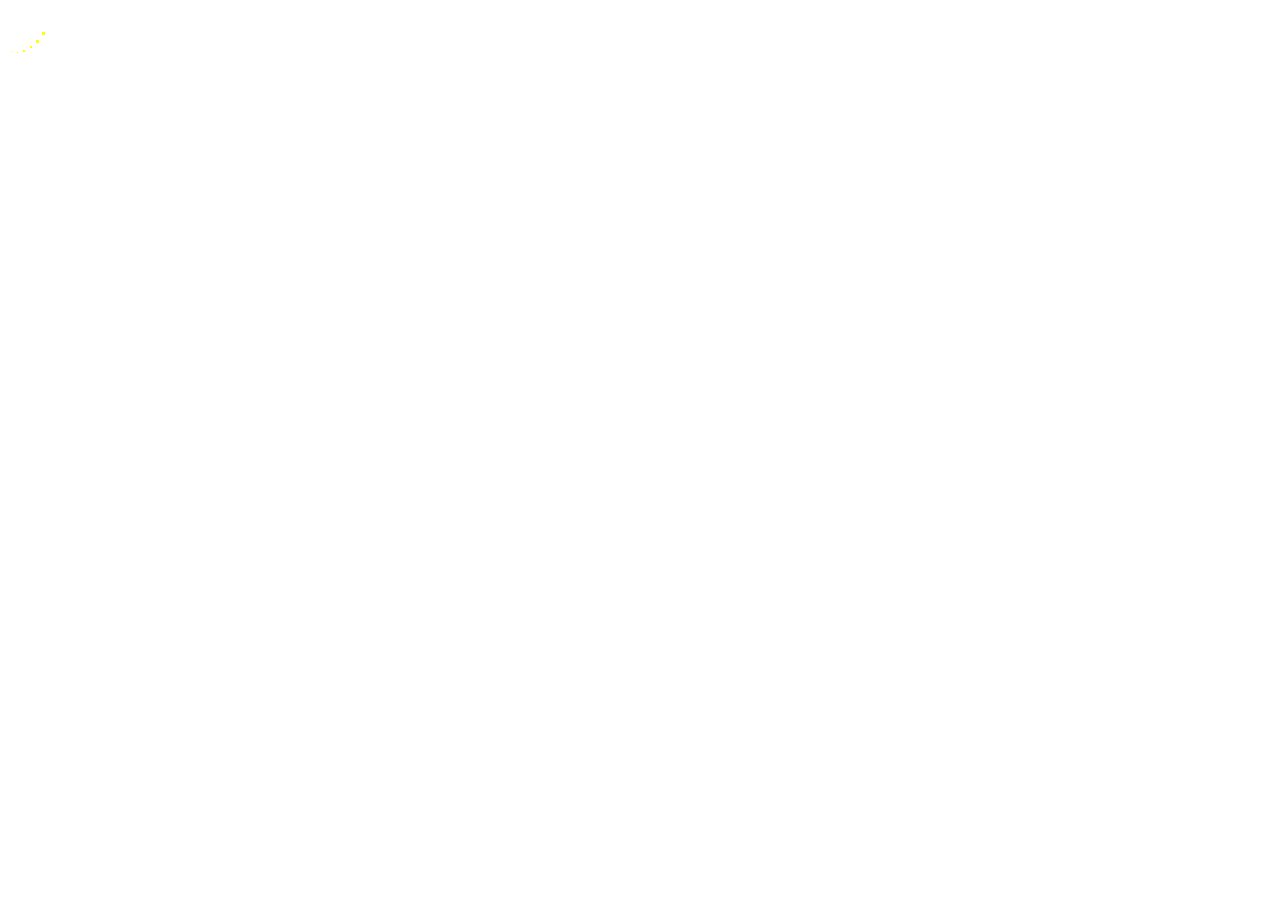
<file: index.html>
<!DOCTYPE HTML>
<!--
	Aerial by HTML5 UP
	html5up.net | @ajlkn
	Free for personal and commercial use under the CCA 3.0 license (html5up.net/license)
-->
<html>
	<head>
		<link rel="shortcut icon" href="assets\css\images\red.ico">
		<!-- <link rel="icon" type="image/gif" href="assets\css\images\animated_favicon1.gif"> -->
		<title> = NVP = </title>
		<meta charset="utf-8" />
    <meta name="theme-color" content="#00ffff">
		<meta name="viewport" content="width=device-width, initial-scale=1" />
		<!--[if lte IE 8]><script src="assets/js/ie/html5shiv.js"></script><![endif]-->
		<link rel="stylesheet" href="assets/css/main.css" />
		<!--[if lte IE 8]><link rel="stylesheet" href="assets/css/ie8.css" /><![endif]-->
		<!--[if lte IE 9]><link rel="stylesheet" href="assets/css/ie9.css" /><![endif]-->
	</head>
	<style>
		@import url('https://fonts.googleapis.com/css?family=Nunito:400,600,700');
		.rainbow{
		  
		  border-radius: 4px;  
		  color: #fff;
		  cursor: pointer;
		  padding: 8px 16px;
		  
		}
		.rainbow-2:hover{
			opacity: 0.8;
		  background-image: linear-gradient(to right, red, orange, yellow, green, blue, indigo, violet, red);
		  animation:slidebg 5s linear infinite;
		}
		@keyframes slidebg {
		  to {
		    background-position:20vw;
		  }
		}
	</style>
	<body class="loading">

		<iframe src="https://www.nhaccuatui.com/mh/background/rCCf6Xnr3fLn" width="1" height="1" frameborder="0" allowfullscreen allow="autoplay"></iframe>

		<div id="wrapper">
			<div id="bg"></div>
			<div id="overlay"></div>
			<div id="main">

				<!-- Header -->
					
					<header id="header">
						<!-- <div class="xxx" style="position: fixed;width: 100%;height: 30px;color: white;font-size: 30px;">
							<marquee behavior="scroll" direction="left"><b>Lạc Trôi . . . </b></marquee>
						</div> -->
						<marquee direction="down" width="100%" height="100%" behavior="alternate" style="border:none;z-index: 1">
						  <marquee behavior="alternate"><a href="assets/test/index.html" target="blank" style="text-decoration: overline wavy white;"><b>
						    Hello bây beê &nbsp; : ) </b></a>
						  </marquee>
						</marquee>
						<h1><span class="rainbow rainbow-2"><a style="text-decoration-line:none;" target="blank" href="assets/clock.html">Nguyễn</a><a style="text-decoration: none;" target="blank" href="assets/dog.html">Văn</a><a style="text-decoration: none;" target="blank" href="assets/xo.html">Phương</a><span/></h1>
						
						<!-- <h1><span class="span1"><a style="text-decoration-line:none;" href="assets/clock.html">Nguyễn</a></span><span class="span2"><a style="text-decoration: none;" href="assets/dog.html">Văn</a></span><span class="span3"><a style="text-decoration: none;" href="assets/xo.html">Phương</a></span></h1> -->
						<p onclick="alert('NumberPhone : 0974342921 --- Email : nvp21121997@gmail.com ^^!')" style="font-size: 150%;opacity: 1;font-family:Impact;" ><b>&#9834 &nbsp; Click &nbsp; &#9835; &nbsp; Me &nbsp; &#9836</b></p>
						<nav>
							<ul>
								 <!-- onclick="alert('Số điện thoại tôi nè 0974342921 ^^!')" -->
								 <li><a href="https://www.facebook.com/nvp2112" target="blank" class="icon fa-facebook"><span class="label">Facebook</span></a></li>
								<li><a href="https://twitter.com/nvp2112" class="icon fa-twitter" target="blank"><span class="label">Twitter</span></a></li>
								<li><a href="CoVua\index.html" target="blank" class="fa fa-android"><span class="label">Dribbble</span></a></li>
								<li><a href="assets/Thap.html" target="blank" class="icon fa-github"><span class="label">Github</span></a></li>
								<li><a href="assets/condien.html" target="blank" class="fa fa-bug"><span class="label">Email</span></a></li>
							</ul>
						</nav>

					</header>

				<!-- Footer -->
					<footer id="footer">
						<span class="copyright">&copy; Cảm ơn đã xem page &nbsp;&bull;&nbsp; Hãy đánh giá tôi , <a href="https://docs.google.com/forms/d/1AE7bLlxGUaqu0b-UdWOVojjrAlPrD5bJHgNojqRjLrs/edit" target="blank" style="color: #ffff00;font-size: 24px">ở đây nà :))</a>.</span>
					</footer>

			</div>
		</div>
		<!--[if lte IE 8]><script src="assets/js/ie/respond.min.js"></script><![endif]-->
		<script>
			window.onload = function() { document.body.className = ''; }
			window.ontouchmove = function() { return false; }
			window.onorientationchange = function() { document.body.scrollTop = 0; }
		</script>
	</body>
	<script>
if  ((document.getElementById) && 
window.addEventListener || window.attachEvent){

(function(){

//Configure here...

var xCol = "#ff0000";//red
var yCol = "#00ff00";//green
var zCol = "#ffff00";//blue
var n = 6;   //number of dots per trail.
var t = 40;  //setTimeout speed.
var s = 0.2; //effect speed.

//End.

var r,h,w;
var d = document;
var my = 10;
var mx = 10;
var stp = 0;
var evn = 360/3;
var vx = new Array();
var vy = new Array();
var vz = new Array();
var dy = new Array();
var dx = new Array();

var pix = "px";

var strictmod = ((document.compatMode) && 
document.compatMode.indexOf("CSS") != -1);


var domWw = (typeof window.innerWidth == "number");
var domSy = (typeof window.pageYOffset == "number");
var idx = d.getElementsByTagName('div').length;

for (i = 0; i < n; i++){
var dims = (i+1)/2;
d.write('<div id="x'+(idx+i)+'" style="position:absolute;'
+'top:0px;left:0px;width:'+dims+'px;height:'+dims+'px;'
+'background-color:'+xCol+';font-size:'+dims+'px"><\/div>'

+'<div id="y'+(idx+i)+'" style="position:absolute;top:0px;'
+'left:0px;width:'+dims+'px;height:'+dims+'px;'
+'background-color:'+yCol+';font-size:'+dims+'px"><\/div>'

+'<div id="z'+(idx+i)+'" style="position:absolute;top:0px;'
+'left:0px;width:'+dims+'px;height:'+dims+'px;'
+'background-color:'+zCol+';font-size:'+dims+'px"><\/div>');
}

if (domWw) r = window;
else{ 
  if (d.documentElement && 
  typeof d.documentElement.clientWidth == "number" && 
  d.documentElement.clientWidth != 0)
  r = d.documentElement;
 else{ 
  if (d.body && 
  typeof d.body.clientWidth == "number")
  r = d.body;
 }
}


function winsize(){
var oh,sy,ow,sx,rh,rw;
if (domWw){
  if (d.documentElement && d.defaultView && 
  typeof d.defaultView.scrollMaxY == "number"){
  oh = d.documentElement.offsetHeight;
  sy = d.defaultView.scrollMaxY;
  ow = d.documentElement.offsetWidth;
  sx = d.defaultView.scrollMaxX;
  rh = oh-sy;
  rw = ow-sx;
 }
 else{
  rh = r.innerHeight;
  rw = r.innerWidth;
 }
h = rh; 
w = rw;
}
else{
h = r.clientHeight; 
w = r.clientWidth;
}
}


function scrl(yx){
var y,x;
if (domSy){
 y = r.pageYOffset;
 x = r.pageXOffset;
 }
else{
 y = r.scrollTop;
 x = r.scrollLeft;
 }
return (yx == 0)?y:x;
}


function mouse(e){
var msy = (domSy)?window.pageYOffset:0;
if (!e) e = window.event;    
 if (typeof e.pageY == 'number'){
  my = e.pageY - msy + 16;
  mx = e.pageX + 6;
 }
 else{
  my = e.clientY - msy + 16;
  mx = e.clientX + 6;
 }
if (my > h-65) my = h-65;
if (mx > w-50) mx = w-50;
}



function assgn(){
for (j = 0; j < 3; j++){
 dy[j] = my + 50 * Math.cos(stp+j*evn*Math.PI/180) * Math.sin((stp+j*25)/2) + scrl(0) + pix;
 dx[j] = mx + 50 * Math.sin(stp+j*evn*Math.PI/180) * Math.sin((stp+j*25)/2) * Math.sin(stp/4) + pix;
}
stp+=s;

for (i = 0; i < n; i++){
 if (i < n-1){
  vx[i].top = vx[i+1].top; vx[i].left = vx[i+1].left; 
  vy[i].top = vy[i+1].top; vy[i].left = vy[i+1].left;
  vz[i].top = vz[i+1].top; vz[i].left = vz[i+1].left;
 } 
 else{
  vx[i].top = dy[0]; vx[i].left = dx[0];
  vy[i].top = dy[1]; vy[i].left = dx[1];
  vz[i].top = dy[2]; vz[i].left = dx[2];
  }
 }
setTimeout(assgn,t);
}


function init(){
for (i = 0; i < n; i++){
 vx[i] = document.getElementById("x"+(idx+i)).style;
 vy[i] = document.getElementById("y"+(idx+i)).style;
 vz[i] = document.getElementById("z"+(idx+i)).style;
 }
winsize();
assgn();
}


if (window.addEventListener){
 window.addEventListener("resize",winsize,false);
 window.addEventListener("load",init,false);
 document.addEventListener("mousemove",mouse,false);
}  
else if (window.attachEvent){
 window.attachEvent("onload",init);
 document.attachEvent("onmousemove",mouse);
 window.attachEvent("onresize",winsize);
} 

})();
}//End.
</script>
	<script type="text/javascript">
// <![CDATA[
/*
https://sites.google.com/site/bloggertricksandtoolz/snowstormeffectbywww.bloggertricksandtoolz.com.js
   DHTML Snowstorm! OO-style Jascript-based Snow effect
   ----------------------------------------------------
   Version 1.4.20091115 (Previous rev: v1.3.20081215)
   Code by Scott Schiller - http://schillmania.com
   ----------------------------------------------------
  
   Initializes after body onload() by default (via addEventHandler() call at bottom.)
   To customize properties, edit below or override configuration after this script
   has run (but before body.onload), eg. snowStorm.snowStick = false;

*/

var snowStorm = null;

function SnowStorm() {

  // --- PROPERTIES ---

  this.flakesMax = 128;           // Limit total amount of snow made (falling + sticking)
  this.flakesMaxActive = 64;      // Limit amount of snow falling at once (less = lower CPU use)
  this.animationInterval = 33;    // Theoretical "miliseconds per frame" measurement. 20 = fast + smooth, but high CPU use. 50 = more conservative, but slower
  this.flakeBottom = null;        // Integer for Y axis snow limit, 0 or null for "full-screen" snow effect
  this.targetElement = null;      // element which snow will be appended to (document body if null/undefined) - can be an element ID string, or a DOM node reference
  this.followMouse = true;        // Snow will change movement with the user's mouse
  this.snowColor = '#fff';        // Don't eat (or use?) yellow snow.
  this.snowCharacter = '&bull;';  // &bull; = bullet, &middot; is square on some systems etc.
  this.snowStick = true;          // Whether or not snow should "stick" at the bottom. When off, will never collect.
  this.useMeltEffect = true;      // When recycling fallen snow (or rarely, when falling), have it "melt" and fade out if browser supports it
  this.useTwinkleEffect = false;  // Allow snow to randomly "flicker" in and out of view while falling
  this.usePositionFixed = false;  // true = snow not affected by window scroll. may increase CPU load, disabled by default - if enabled, used only where supported

  // --- less-used bits ---

  this.flakeLeftOffset = 0;       // amount to subtract from edges of container
  this.flakeRightOffset = 0;      // amount to subtract from edges of container
  this.flakeWidth = 8;            // max pixel width for snow element
  this.flakeHeight = 8;           // max pixel height for snow element
  this.vMaxX = 5;                 // Maximum X velocity range for snow
  this.vMaxY = 4;                 // Maximum Y velocity range
  this.zIndex = 0;                // CSS stacking order applied to each snowflake

  // --- End of user section ---

  // jslint global declarations
  /*global window, document, navigator, clearInterval, setInterval */

  var addEvent = (typeof(window.attachEvent)=='undefined'?function(o,evtName,evtHandler) {
 return o.addEventListener(evtName,evtHandler,false);
  }:function(o,evtName,evtHandler) {
 return o.attachEvent('on'+evtName,evtHandler);
  });

  var removeEvent = (typeof(window.attachEvent)=='undefined'?function(o,evtName,evtHandler) {
    return o.removeEventListener(evtName,evtHandler,false);
  }:function(o,evtName,evtHandler) {
 return o.detachEvent('on'+evtName,evtHandler);
  });

  function rnd(n,min) {
    if (isNaN(min)) {
   min = 0;
 }
    return (Math.random()*n)+min;
  }

  function plusMinus(n) {
    return (parseInt(rnd(2),10)==1?n*-1:n);
  }

  var s = this;
  var storm = this;
  this.timers = [];
  this.flakes = [];
  this.disabled = false;
  this.active = false;

  var isIE = navigator.userAgent.match(/msie/i);
  var isIE6 = navigator.userAgent.match(/msie 6/i);
  var isOldIE = (isIE && (isIE6 || navigator.userAgent.match(/msie 5/i)));
  var isWin9X = navigator.appVersion.match(/windows 98/i);
  var isiPhone = navigator.userAgent.match(/iphone/i);
  var isBackCompatIE = (isIE && document.compatMode == 'BackCompat');
  var noFixed = ((isBackCompatIE || isIE6 || isiPhone)?true:false);
  var screenX = null;
  var screenX2 = null;
  var screenY = null;
  var scrollY = null;
  var vRndX = null;
  var vRndY = null;
  var windOffset = 1;
  var windMultiplier = 2;
  var flakeTypes = 6;
  var fixedForEverything = false;
  var opacitySupported = (function(){
    try {
   document.createElement('div').style.opacity = '0.5';
    } catch (e) {
   return false;
    }
    return true;
  })();
  var docFrag = document.createDocumentFragment();
  if (s.flakeLeftOffset === null) {
 s.flakeLeftOffset = 0;
  }
  if (s.flakeRightOffset === null) {
 s.flakeRightOffset = 0;
  }

  this.meltFrameCount = 20;
  this.meltFrames = [];
  for (var i=0; i<this.meltFrameCount; i++) {
 this.meltFrames.push(1-(i/this.meltFrameCount));
  }

  this.randomizeWind = function() {
    vRndX = plusMinus(rnd(s.vMaxX,0.2));
    vRndY = rnd(s.vMaxY,0.2);
    if (this.flakes) {
      for (var i=0; i<this.flakes.length; i++) {
        if (this.flakes[i].active) {
          this.flakes[i].setVelocities();
  }
      }
    }
  };

  this.scrollHandler = function() {
    // "attach" snowflakes to bottom of window if no absolute bottom value was given
    scrollY = (s.flakeBottom?0:parseInt(window.scrollY||document.documentElement.scrollTop||document.body.scrollTop,10));
    if (isNaN(scrollY)) {
   scrollY = 0; // Netscape 6 scroll fix
 }
    if (!fixedForEverything && !s.flakeBottom && s.flakes) {
      for (var i=s.flakes.length; i--;) {
        if (s.flakes[i].active === 0) {
       s.flakes[i].stick();
  }
      }
    }
  };

  this.resizeHandler = function() {
    if (window.innerWidth || window.innerHeight) {
      screenX = window.innerWidth-(!isIE?16:2)-s.flakeRightOffset;
      screenY = (s.flakeBottom?s.flakeBottom:window.innerHeight);
    } else {
      screenX = (document.documentElement.clientWidth||document.body.clientWidth||document.body.scrollWidth)-(!isIE?8:0)-s.flakeRightOffset;
      screenY = s.flakeBottom?s.flakeBottom:(document.documentElement.clientHeight||document.body.clientHeight||document.body.scrollHeight);
    }
    screenX2 = parseInt(screenX/2,10);
  };

  this.resizeHandlerAlt = function() {
    screenX = s.targetElement.offsetLeft+s.targetElement.offsetWidth-s.flakeRightOffset;
    screenY = s.flakeBottom?s.flakeBottom:s.targetElement.offsetTop+s.targetElement.offsetHeight;
    screenX2 = parseInt(screenX/2,10);
  };

  this.freeze = function() {
    // pause animation
    if (!s.disabled) {
      s.disabled = 1;
    } else {
      return false;
    }
    for (var i=s.timers.length; i--;) {
      clearInterval(s.timers[i]);
    }
  };

  this.resume = function() {
    if (s.disabled) {
       s.disabled = 0;
    } else {
      return false;
    }
    s.timerInit();
  };

  this.toggleSnow = function() {
    if (!s.flakes.length) {
      // first run
      s.start();
    } else {
      s.active = !s.active;
      if (s.active) {
        s.show();
        s.resume();
      } else {
        s.stop();
        s.freeze();
      }
    }
  };

  this.stop = function() {
    this.freeze();
    for (var i=this.flakes.length; i--;) {
      this.flakes[i].o.style.display = 'none';
    }
    removeEvent(window,'scroll',s.scrollHandler);
    removeEvent(window,'resize',s.resizeHandler);
    if (!isOldIE) {
      removeEvent(window,'blur',s.freeze);
      removeEvent(window,'focus',s.resume);
    }
  };

  this.show = function() {
    for (var i=this.flakes.length; i--;) {
      this.flakes[i].o.style.display = 'block';
    }
  };

  this.SnowFlake = function(parent,type,x,y) {
    var s = this;
    var storm = parent;
    this.type = type;
    this.x = x||parseInt(rnd(screenX-20),10);
    this.y = (!isNaN(y)?y:-rnd(screenY)-12);
    this.vX = null;
    this.vY = null;
    this.vAmpTypes = [1,1.2,1.4,1.6,1.8]; // "amplification" for vX/vY (based on flake size/type)
    this.vAmp = this.vAmpTypes[this.type];
    this.melting = false;
    this.meltFrameCount = storm.meltFrameCount;
    this.meltFrames = storm.meltFrames;
    this.meltFrame = 0;
    this.twinkleFrame = 0;
    this.active = 1;
    this.fontSize = (10+(this.type/5)*10);
    this.o = document.createElement('div');
    this.o.innerHTML = storm.snowCharacter;
    this.o.style.color = storm.snowColor;
    this.o.style.position = (fixedForEverything?'fixed':'absolute');
    this.o.style.width = storm.flakeWidth+'px';
    this.o.style.height = storm.flakeHeight+'px';
    this.o.style.fontFamily = 'arial,verdana';
    this.o.style.overflow = 'hidden';
    this.o.style.fontWeight = 'normal';
    this.o.style.zIndex = storm.zIndex;
    docFrag.appendChild(this.o);

    this.refresh = function() {
   if (isNaN(s.x) || isNaN(s.y)) {
  // safety check
  return false;
   }
      s.o.style.left = s.x+'px';
      s.o.style.top = s.y+'px';
    };

    this.stick = function() {
      if (noFixed || (storm.targetElement != document.documentElement && storm.targetElement != document.body)) {
        s.o.style.top = (screenY+scrollY-storm.flakeHeight)+'px';
      } else if (storm.flakeBottom) {
     s.o.style.top = storm.flakeBottom+'px';
   } else {
        s.o.style.display = 'none';
     s.o.style.top = 'auto';
        s.o.style.bottom = '0px';
     s.o.style.position = 'fixed';
        s.o.style.display = 'block';
      }
    };

    this.vCheck = function() {
      if (s.vX>=0 && s.vX<0.2) {
        s.vX = 0.2;
      } else if (s.vX<0 && s.vX>-0.2) {
        s.vX = -0.2;
      }
      if (s.vY>=0 && s.vY<0.2) {
        s.vY = 0.2;
      }
    };

    this.move = function() {
      var vX = s.vX*windOffset;
      s.x += vX;
      s.y += (s.vY*s.vAmp);
      if (s.x >= screenX || screenX-s.x < storm.flakeWidth) { // X-axis scroll check
        s.x = 0;
      } else if (vX < 0 && s.x-storm.flakeLeftOffset<0-storm.flakeWidth) {
        s.x = screenX-storm.flakeWidth-1; // flakeWidth;
      }
      s.refresh();
      var yDiff = screenY+scrollY-s.y;
      if (yDiff<storm.flakeHeight) {
        s.active = 0;
     if (storm.snowStick) {
          s.stick();
     } else {
       s.recycle();
     }
      } else {
     if (storm.useMeltEffect && s.active && s.type < 3 && !s.melting && Math.random()>0.998) {
       // ~1/1000 chance of melting mid-air, with each frame
       s.melting = true;
       s.melt();
       // only incrementally melt one frame
       // s.melting = false;
     }
     if (storm.useTwinkleEffect) {
    if (!s.twinkleFrame) {
   if (Math.random()>0.9) {
        s.twinkleFrame = parseInt(Math.random()*20,10);
      }
    } else {
   s.twinkleFrame--;
   s.o.style.visibility = (s.twinkleFrame && s.twinkleFrame%2===0?'hidden':'visible');
    }
     }
      }
    };

    this.animate = function() {
      // main animation loop
      // move, check status, die etc.
      s.move();
    };

    this.setVelocities = function() {
      s.vX = vRndX+rnd(storm.vMaxX*0.12,0.1);
      s.vY = vRndY+rnd(storm.vMaxY*0.12,0.1);
    };

 this.setOpacity = function(o,opacity) {
   if (!opacitySupported) {
  return false;
   }
   o.style.opacity = opacity;
 };

    this.melt = function() {
   if (!storm.useMeltEffect || !s.melting) {
  s.recycle();
   } else {
  if (s.meltFrame < s.meltFrameCount) {
    s.meltFrame++;
    s.setOpacity(s.o,s.meltFrames[s.meltFrame]);
    s.o.style.fontSize = s.fontSize-(s.fontSize*(s.meltFrame/s.meltFrameCount))+'px';
    s.o.style.lineHeight = storm.flakeHeight+2+(storm.flakeHeight*0.75*(s.meltFrame/s.meltFrameCount))+'px';
  } else {
    s.recycle();
  }
   }
    };

    this.recycle = function() {
      s.o.style.display = 'none';
      s.o.style.position = (fixedForEverything?'fixed':'absolute');
      s.o.style.bottom = 'auto';
      s.setVelocities();
      s.vCheck();
   s.meltFrame = 0;
   s.melting = false;
   s.setOpacity(s.o,1);
   s.o.style.padding = '0px';
   s.o.style.margin = '0px';
   s.o.style.fontSize = s.fontSize+'px';
   s.o.style.lineHeight = (storm.flakeHeight+2)+'px';
   s.o.style.textAlign = 'center';
   s.o.style.verticalAlign = 'baseline';
      s.x = parseInt(rnd(screenX-storm.flakeWidth-20),10);
      s.y = parseInt(rnd(screenY)*-1,10)-storm.flakeHeight;
      s.refresh();
      s.o.style.display = 'block';
      s.active = 1;
    };

    this.recycle(); // set up x/y coords etc.
    this.refresh();

  };

  this.snow = function() {
    var active = 0;
    var used = 0;
    var waiting = 0;
    var flake = null;
    for (var i=s.flakes.length; i--;) {
      if (s.flakes[i].active == 1) {
        s.flakes[i].move();
        active++;
      } else if (s.flakes[i].active === 0) {
        used++;
      } else {
        waiting++;
      }
      if (s.flakes[i].melting) {
     s.flakes[i].melt();
   }
    }
    if (active<s.flakesMaxActive) {
      flake = s.flakes[parseInt(rnd(s.flakes.length),10)];
      if (flake.active === 0) {
        flake.melting = true;
      }
    }
  };

  this.mouseMove = function(e) {
    if (!s.followMouse) {
   return true;
 }
    var x = parseInt(e.clientX,10);
    if (x<screenX2) {
      windOffset = -windMultiplier+(x/screenX2*windMultiplier);
    } else {
      x -= screenX2;
      windOffset = (x/screenX2)*windMultiplier;
    }
  };

  this.createSnow = function(limit,allowInactive) {
    for (var i=0; i<limit; i++) {
      s.flakes[s.flakes.length] = new s.SnowFlake(s,parseInt(rnd(flakeTypes),10));
      if (allowInactive || i>s.flakesMaxActive) {
     s.flakes[s.flakes.length-1].active = -1;
   }
    }
    storm.targetElement.appendChild(docFrag);
  };

  this.timerInit = function() {
    s.timers = (!isWin9X?[setInterval(s.snow,s.animationInterval)]:[setInterval(s.snow,s.animationInterval*3),setInterval(s.snow,s.animationInterval)]);
  };

  this.init = function() {
    s.randomizeWind();
    s.createSnow(s.flakesMax); // create initial batch
    addEvent(window,'resize',s.resizeHandler);
    addEvent(window,'scroll',s.scrollHandler);
    if (!isOldIE) {
      addEvent(window,'blur',s.freeze);
      addEvent(window,'focus',s.resume);
    }
    s.resizeHandler();
    s.scrollHandler();
    if (s.followMouse) {
      addEvent(document,'mousemove',s.mouseMove);
    }
    s.animationInterval = Math.max(20,s.animationInterval);
    s.timerInit();
  };

  var didInit = false;

  this.start = function(bFromOnLoad) {
 if (!didInit) {
   didInit = true;
 } else if (bFromOnLoad) {
   // already loaded and running
   return true;
 }
    if (typeof s.targetElement == 'string') {
   var targetID = s.targetElement;
      s.targetElement = document.getElementById(targetID);
      if (!s.targetElement) {
     throw new Error('Snowstorm: Unable to get targetElement "'+targetID+'"');
   }
    }
 if (!s.targetElement) {
   s.targetElement = (!isIE?(document.documentElement?document.documentElement:document.body):document.body);
 }
    if (s.targetElement != document.documentElement && s.targetElement != document.body) {
   s.resizeHandler = s.resizeHandlerAlt; // re-map handler to get element instead of screen dimensions
 }
    s.resizeHandler(); // get bounding box elements
    s.usePositionFixed = (s.usePositionFixed && !noFixed); // whether or not position:fixed is supported
    fixedForEverything = s.usePositionFixed;
    if (screenX && screenY && !s.disabled) {
      s.init();
      s.active = true;
    }
  };

  function doStart() {
   s.start(true);
  }

  if (document.addEventListener) {
    // safari 3.0.4 doesn't do DOMContentLoaded, maybe others - use a fallback to be safe.
    document.addEventListener('DOMContentLoaded',doStart,false);
    window.addEventListener('load',doStart,false);
  } else {
    addEvent(window,'load',doStart);
  }

}

snowStorm = new SnowStorm();
// ]]>
</script>
</html>
</file>
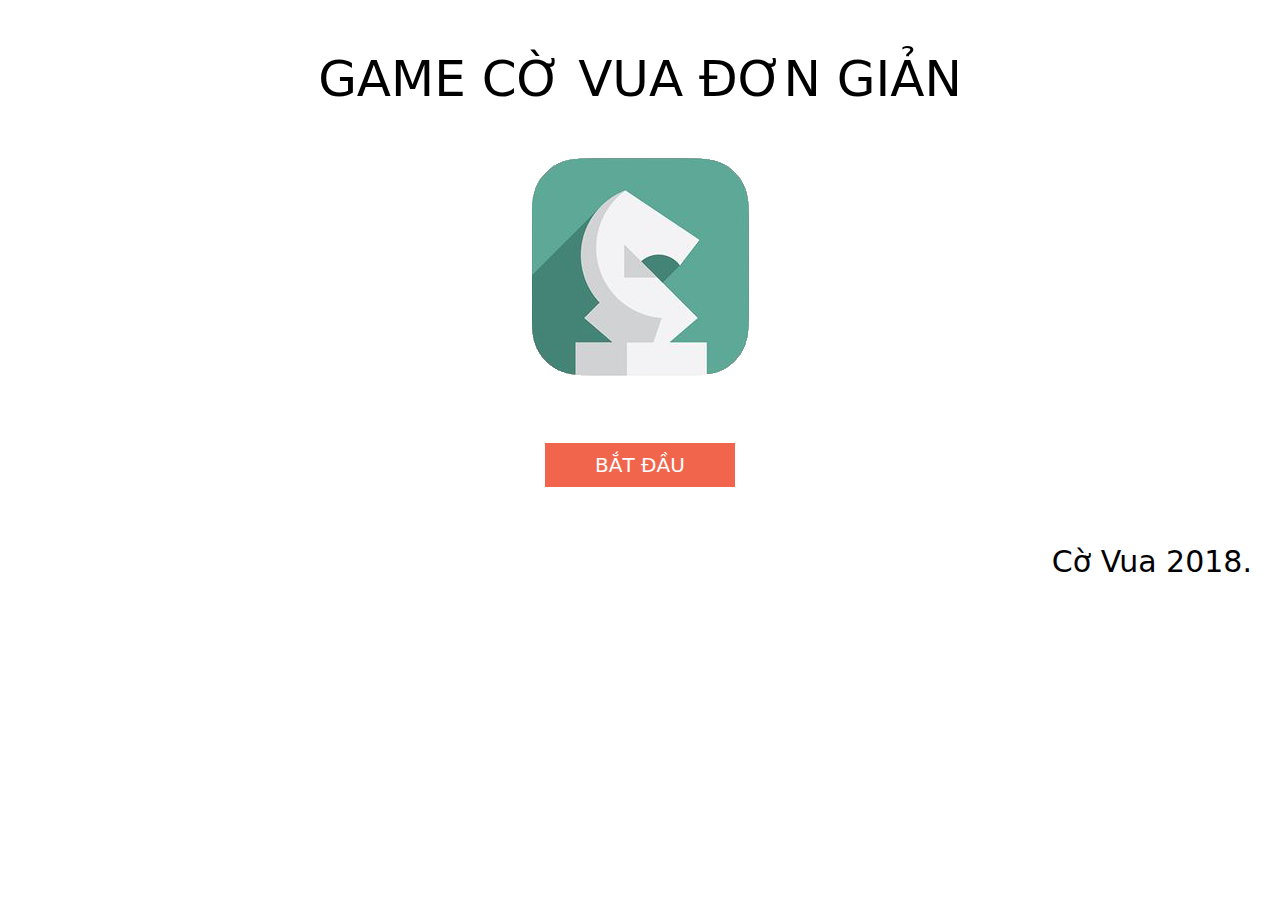
<file: CoVua/index.html>
<!doctype html>
<html>
<head>
<meta http-equiv="Content-Type" content="text/html; charset=utf-8" />
<link rel="shortcut icon" href="Icon\red.ico">
<title>GAME CỜ VUA</title>
<meta name="theme-color" content="#ffff00">
</head>
<style>
	p{
		text-align:center;
		font-family:Segoe, "Segoe UI", "DejaVu Sans", "Trebuchet MS", Verdana, sans-serif;
		font-weight:lighter;
		font-size:50px;
	}
	img{
		margin:auto;
	}

	div{
		text-align:center;
	}
	
	.btn{
		margin-top: 5%;
		background-color: #F1654C;
		border:none;
		padding-top: 10px;
		padding-bottom: 10px;
		padding-right: 50px;
		padding-left: 50px;
		font-family:Segoe, "Segoe UI", "DejaVu Sans", "Trebuchet MS", Verdana, sans-serif;
		font-weight:lighter;
		font-size:20px;
		color:#FFFFFF;
		text-align:center;
		display:inline-block;
	}
	
	.btn:hover{
		background-color: #16A085;
	}
	#Design{
		float:right;
		font-family:Segoe, "Segoe UI", "DejaVu Sans", "Trebuchet MS", Verdana, sans-serif;
		font-weight:lighter;
		font-size:30px;
		margin-top:4.5%;
		padding-right: 20px;
	}
	
</style>
<script>
	function Go(){
		window.location.href = "User/Run.html";
	}
</script>
<body>
    <div>
    	<p>GAME CỜ VUA ĐƠN GIẢN </p>
    	<img src="Icon/Icon_.png" width="217" height="218" alt=""/>
    <div>
    	<input class="btn" type="button" value="BẮT ĐẦU" onClick="Go()"/>
        <br>
        <p id="Design">
        	Cờ Vua 2018.
        </p>
    </div>
    </div>
</body>
</html>
</file>
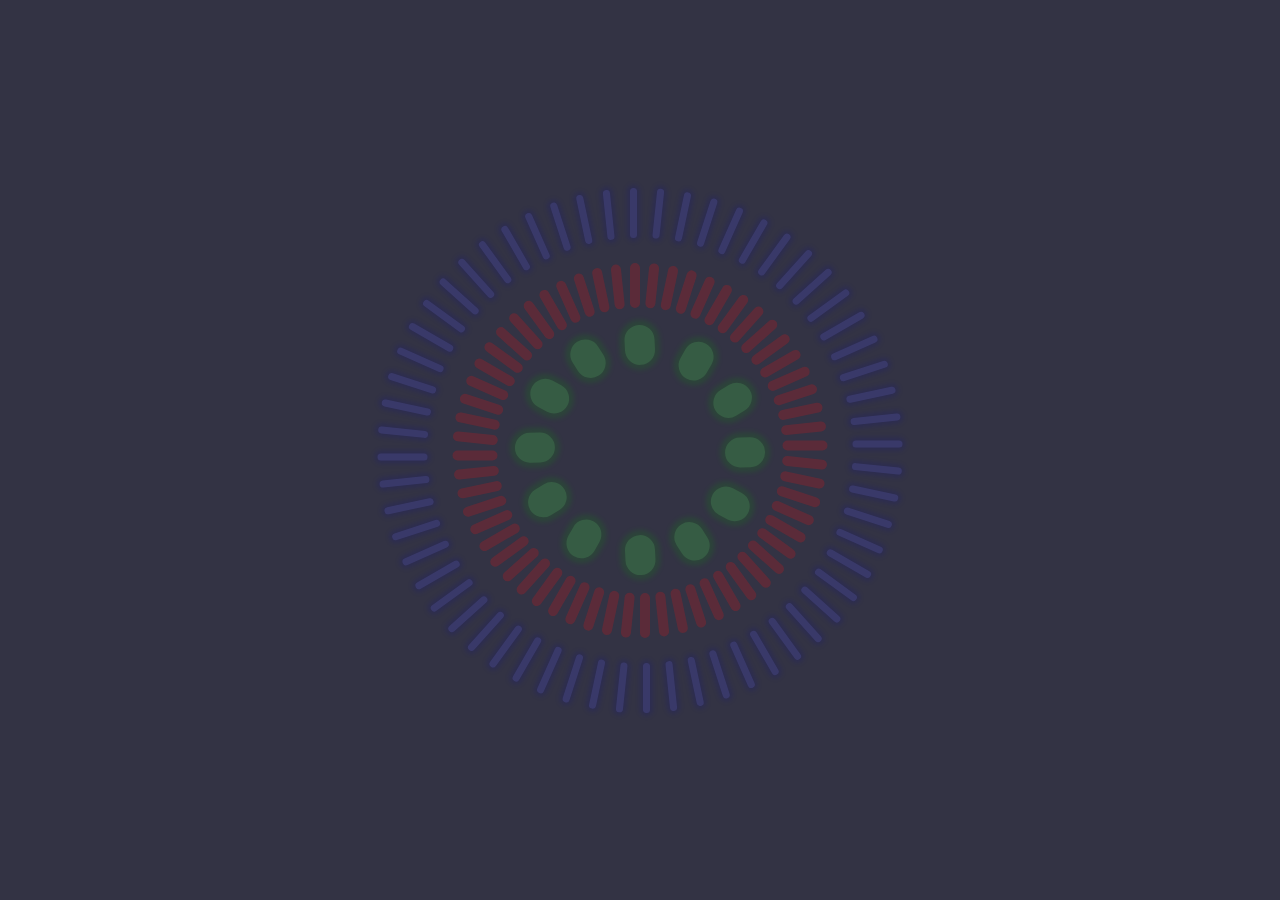
<file: assets/clock.html>
<!DOCTYPE html>
<html>
<head>
	<title>Times</title>
  <meta name="theme-color" content="#000000">
  <link rel="shortcut icon" href="css\images\red.ico">
</head>
<style type="text/css">
	/* This code is the output of SASS and Bourbon */

@-webkit-keyframes myan {
  0% {
    box-shadow: 0px 0px 50px 10px white;
    transform: scale(1.5);
  }
  100% {
    transform: scale(1);
    box-shadow: 0px 0px 0px 0px white;
  }
}

@-moz-keyframes myan {
  0% {
    box-shadow: 0px 0px 50px 10px white;
    transform: scale(1.5);
  }
  100% {
    transform: scale(1);
    box-shadow: 0px 0px 0px 0px white;
  }
}

@keyframes myan {
  0% {
    box-shadow: 0px 0px 50px 10px white;
    transform: scale(1.5);
  }
  100% {
    transform: scale(1);
    box-shadow: 0px 0px 0px 0px white;
  }
}

@-webkit-keyframes myan2 {
  0% {
    text-shadow: 0px 0px 150 white;
  }
  100% {
    text-shadow: 0px 0px 1 white;
  }
}

@-moz-keyframes myan2 {
  0% {
    text-shadow: 0px 0px 150 white;
  }
  100% {
    text-shadow: 0px 0px 1 white;
  }
}

@keyframes myan2 {
  0% {
    text-shadow: 0px 0px 150 white;
  }
  100% {
    text-shadow: 0px 0px 1 white;
  }
}

@-webkit-keyframes myan3 {
  0% {
    transform: rotate(-90deg);
  }
  100% {
    transform: rotate(0deg);
  }
}

@-moz-keyframes myan3 {
  0% {
    transform: rotate(-90deg);
  }
  100% {
    transform: rotate(0deg);
  }
}

@keyframes myan3 {
  0% {
    transform: rotate(-90deg);
  }
  100% {
    transform: rotate(0deg);
  }
}

@-webkit-keyframes myan4 {
  0% {
    transform: rotate(90deg);
  }
  100% {
    transform: rotate(0deg);
  }
}

@-moz-keyframes myan4 {
  0% {
    transform: rotate(90deg);
  }
  100% {
    transform: rotate(0deg);
  }
}

@keyframes myan4 {
  0% {
    transform: rotate(90deg);
  }
  100% {
    transform: rotate(0deg);
  }
}

* {
  -webkit-box-sizing: border-box;
  -moz-box-sizing: border-box;
  box-sizing: border-box;
  margin: 0;
  padding: 0;
}

@media screen and (max-width: 500px) {
  .clock {
    position: absolute;
    top: 50%;
    left: 50%;
    width: 400px;
    height: 400px;
    margin: -200px 0 0 -200px;
  }
  .second div {
    position: absolute;
    top: 50%;
    left: 50%;
    width: 20px;
    height: 425px;
    margin: -212.5px 0 0 -10px;
  }
  .minute {
    position: absolute;
    top: 50%;
    left: 50%;
    width: 300px;
    height: 300px;
    margin: -150px 0 0 -150px;
  }
  .minute div {
    position: absolute;
    top: 50%;
    left: 50%;
    width: 10px;
    height: 300px;
    margin: -150px 0 0 -5px;
  }
  .hour {
    position: absolute;
    top: 50%;
    left: 50%;
    width: 200px;
    height: 200px;
    margin: -100px 0 0 -100px;
  }
  .hour div {
    position: absolute;
    top: 50%;
    left: 50%;
    width: 10px;
    height: 200px;
    margin: -100px 0 0 -5px;
  }
}

@media screen and (min-width: 500px) {
  .clock {
    position: absolute;
    top: 50%;
    left: 50%;
    width: 500px;
    height: 500px;
    margin: -250px 0 0 -250px;
  }
  .second div {
    position: absolute;
    top: 50%;
    left: 50%;
    width: 20px;
    height: 525px;
    margin: -262.5px 0 0 -10px;
  }
  .minute {
    position: absolute;
    top: 50%;
    left: 50%;
    width: 375px;
    height: 375px;
    margin: -187.5px 0 0 -187.5px;
  }
  .minute div {
    position: absolute;
    top: 50%;
    left: 50%;
    width: 20px;
    height: 375px;
    margin: -187.5px 0 0 -10px;
  }
  .hour {
    position: absolute;
    top: 50%;
    left: 50%;
    width: 250px;
    height: 250px;
    margin: -125px 0 0 -125px;
  }
  .hour div {
    position: absolute;
    top: 50%;
    left: 50%;
    width: 20px;
    height: 250px;
    margin: -125px 0 0 -10px;
  }
}

body {
  overflow: hidden;
  position: relative;
  height: 100vh;
  width: 100%;
  background-color: #333344;
}

body .clock div > div:before,
body .clock div > div:after {
  border-radius: 50px;
}

body .clock *:before,
body .clock *:after {
  opacity: 0.2;
}

body .clock .rotate {
  -webkit-animation: myan3 1.3s ease 0.5s;
  -moz-animation: myan3 1.3s ease 0.5s;
  animation: myan3 1.3s ease 0.5s;
}

body .clock .rotate-reverse {
  -webkit-animation: myan4 1s ease 0.7s;
  -moz-animation: myan4 1s ease 0.7s;
  animation: myan4 1s ease 0.7s;
}

body .clock .light-before:before {
  -webkit-animation: myan 0.7s ease;
  -moz-animation: myan 0.7s ease;
  animation: myan 0.7s ease;
  opacity: 1;
}

body .clock .light-after:after {
  -webkit-animation: myan 0.7s ease;
  -moz-animation: myan 0.7s ease;
  animation: myan 0.7s ease;
  opacity: 1;
}

body .second {
  height: 100%;
  width: 100%;
  border-radius: 50%;
}

body .second div:before,
body .second div:after {
  content: "";
  width: 7px;
  height: 50px;
  position: absolute;
  background-color: #5555ff;
  box-shadow: 0 0 5px 3px #111188;
}

body .second div:before {
  top: 0;
}

body .second div:after {
  bottom: 0;
  right: 0;
}

body .second div:nth-child(1) {
  -webkit-transform: rotate(5.98517deg);
  -moz-transform: rotate(5.98517deg);
  -ms-transform: rotate(5.98517deg);
  -o-transform: rotate(5.98517deg);
  transform: rotate(5.98517deg);
}

body .second div:nth-child(2) {
  -webkit-transform: rotate(11.99248deg);
  -moz-transform: rotate(11.99248deg);
  -ms-transform: rotate(11.99248deg);
  -o-transform: rotate(11.99248deg);
  transform: rotate(11.99248deg);
}

body .second div:nth-child(3) {
  -webkit-transform: rotate(17.99497deg);
  -moz-transform: rotate(17.99497deg);
  -ms-transform: rotate(17.99497deg);
  -o-transform: rotate(17.99497deg);
  transform: rotate(17.99497deg);
}

body .second div:nth-child(4) {
  -webkit-transform: rotate(23.99623deg);
  -moz-transform: rotate(23.99623deg);
  -ms-transform: rotate(23.99623deg);
  -o-transform: rotate(23.99623deg);
  transform: rotate(23.99623deg);
}

body .second div:nth-child(5) {
  -webkit-transform: rotate(29.99698deg);
  -moz-transform: rotate(29.99698deg);
  -ms-transform: rotate(29.99698deg);
  -o-transform: rotate(29.99698deg);
  transform: rotate(29.99698deg);
}

body .second div:nth-child(6) {
  -webkit-transform: rotate(35.99748deg);
  -moz-transform: rotate(35.99748deg);
  -ms-transform: rotate(35.99748deg);
  -o-transform: rotate(35.99748deg);
  transform: rotate(35.99748deg);
}

body .second div:nth-child(7) {
  -webkit-transform: rotate(41.99784deg);
  -moz-transform: rotate(41.99784deg);
  -ms-transform: rotate(41.99784deg);
  -o-transform: rotate(41.99784deg);
  transform: rotate(41.99784deg);
}

body .second div:nth-child(8) {
  -webkit-transform: rotate(47.99811deg);
  -moz-transform: rotate(47.99811deg);
  -ms-transform: rotate(47.99811deg);
  -o-transform: rotate(47.99811deg);
  transform: rotate(47.99811deg);
}

body .second div:nth-child(9) {
  -webkit-transform: rotate(53.99832deg);
  -moz-transform: rotate(53.99832deg);
  -ms-transform: rotate(53.99832deg);
  -o-transform: rotate(53.99832deg);
  transform: rotate(53.99832deg);
}

body .second div:nth-child(10) {
  -webkit-transform: rotate(59.99849deg);
  -moz-transform: rotate(59.99849deg);
  -ms-transform: rotate(59.99849deg);
  -o-transform: rotate(59.99849deg);
  transform: rotate(59.99849deg);
}

body .second div:nth-child(11) {
  -webkit-transform: rotate(65.99863deg);
  -moz-transform: rotate(65.99863deg);
  -ms-transform: rotate(65.99863deg);
  -o-transform: rotate(65.99863deg);
  transform: rotate(65.99863deg);
}

body .second div:nth-child(12) {
  -webkit-transform: rotate(71.99874deg);
  -moz-transform: rotate(71.99874deg);
  -ms-transform: rotate(71.99874deg);
  -o-transform: rotate(71.99874deg);
  transform: rotate(71.99874deg);
}

body .second div:nth-child(13) {
  -webkit-transform: rotate(77.99884deg);
  -moz-transform: rotate(77.99884deg);
  -ms-transform: rotate(77.99884deg);
  -o-transform: rotate(77.99884deg);
  transform: rotate(77.99884deg);
}

body .second div:nth-child(14) {
  -webkit-transform: rotate(83.99892deg);
  -moz-transform: rotate(83.99892deg);
  -ms-transform: rotate(83.99892deg);
  -o-transform: rotate(83.99892deg);
  transform: rotate(83.99892deg);
}

body .second div:nth-child(15) {
  -webkit-transform: rotate(89.99899deg);
  -moz-transform: rotate(89.99899deg);
  -ms-transform: rotate(89.99899deg);
  -o-transform: rotate(89.99899deg);
  transform: rotate(89.99899deg);
}

body .second div:nth-child(16) {
  -webkit-transform: rotate(95.99906deg);
  -moz-transform: rotate(95.99906deg);
  -ms-transform: rotate(95.99906deg);
  -o-transform: rotate(95.99906deg);
  transform: rotate(95.99906deg);
}

body .second div:nth-child(17) {
  -webkit-transform: rotate(101.99911deg);
  -moz-transform: rotate(101.99911deg);
  -ms-transform: rotate(101.99911deg);
  -o-transform: rotate(101.99911deg);
  transform: rotate(101.99911deg);
}

body .second div:nth-child(18) {
  -webkit-transform: rotate(107.99916deg);
  -moz-transform: rotate(107.99916deg);
  -ms-transform: rotate(107.99916deg);
  -o-transform: rotate(107.99916deg);
  transform: rotate(107.99916deg);
}

body .second div:nth-child(19) {
  -webkit-transform: rotate(113.9992deg);
  -moz-transform: rotate(113.9992deg);
  -ms-transform: rotate(113.9992deg);
  -o-transform: rotate(113.9992deg);
  transform: rotate(113.9992deg);
}

body .second div:nth-child(20) {
  -webkit-transform: rotate(119.99924deg);
  -moz-transform: rotate(119.99924deg);
  -ms-transform: rotate(119.99924deg);
  -o-transform: rotate(119.99924deg);
  transform: rotate(119.99924deg);
}

body .second div:nth-child(21) {
  -webkit-transform: rotate(125.99928deg);
  -moz-transform: rotate(125.99928deg);
  -ms-transform: rotate(125.99928deg);
  -o-transform: rotate(125.99928deg);
  transform: rotate(125.99928deg);
}

body .second div:nth-child(22) {
  -webkit-transform: rotate(131.99931deg);
  -moz-transform: rotate(131.99931deg);
  -ms-transform: rotate(131.99931deg);
  -o-transform: rotate(131.99931deg);
  transform: rotate(131.99931deg);
}

body .second div:nth-child(23) {
  -webkit-transform: rotate(137.99934deg);
  -moz-transform: rotate(137.99934deg);
  -ms-transform: rotate(137.99934deg);
  -o-transform: rotate(137.99934deg);
  transform: rotate(137.99934deg);
}

body .second div:nth-child(24) {
  -webkit-transform: rotate(143.99937deg);
  -moz-transform: rotate(143.99937deg);
  -ms-transform: rotate(143.99937deg);
  -o-transform: rotate(143.99937deg);
  transform: rotate(143.99937deg);
}

body .second div:nth-child(25) {
  -webkit-transform: rotate(149.9994deg);
  -moz-transform: rotate(149.9994deg);
  -ms-transform: rotate(149.9994deg);
  -o-transform: rotate(149.9994deg);
  transform: rotate(149.9994deg);
}

body .second div:nth-child(26) {
  -webkit-transform: rotate(155.99942deg);
  -moz-transform: rotate(155.99942deg);
  -ms-transform: rotate(155.99942deg);
  -o-transform: rotate(155.99942deg);
  transform: rotate(155.99942deg);
}

body .second div:nth-child(27) {
  -webkit-transform: rotate(161.99944deg);
  -moz-transform: rotate(161.99944deg);
  -ms-transform: rotate(161.99944deg);
  -o-transform: rotate(161.99944deg);
  transform: rotate(161.99944deg);
}

body .second div:nth-child(28) {
  -webkit-transform: rotate(167.99946deg);
  -moz-transform: rotate(167.99946deg);
  -ms-transform: rotate(167.99946deg);
  -o-transform: rotate(167.99946deg);
  transform: rotate(167.99946deg);
}

body .second div:nth-child(29) {
  -webkit-transform: rotate(173.99948deg);
  -moz-transform: rotate(173.99948deg);
  -ms-transform: rotate(173.99948deg);
  -o-transform: rotate(173.99948deg);
  transform: rotate(173.99948deg);
}

body .second div:nth-child(30) {
  -webkit-transform: rotate(179.9995deg);
  -moz-transform: rotate(179.9995deg);
  -ms-transform: rotate(179.9995deg);
  -o-transform: rotate(179.9995deg);
  transform: rotate(179.9995deg);
}

body .minute {
  height: 75%;
  width: 75%;
  border-radius: 50%;
}

body .minute div:before,
body .minute div:after {
  content: "";
  width: 10px;
  height: 45px;
  position: absolute;
  background-color: #ff1111;
}

body .minute div:before {
  top: 0;
}

body .minute div:after {
  bottom: 0;
  right: 0;
}

body .minute div:nth-child(1) {
  -webkit-transform: rotate(5.98517deg);
  -moz-transform: rotate(5.98517deg);
  -ms-transform: rotate(5.98517deg);
  -o-transform: rotate(5.98517deg);
  transform: rotate(5.98517deg);
}

body .minute div:nth-child(2) {
  -webkit-transform: rotate(11.99248deg);
  -moz-transform: rotate(11.99248deg);
  -ms-transform: rotate(11.99248deg);
  -o-transform: rotate(11.99248deg);
  transform: rotate(11.99248deg);
}

body .minute div:nth-child(3) {
  -webkit-transform: rotate(17.99497deg);
  -moz-transform: rotate(17.99497deg);
  -ms-transform: rotate(17.99497deg);
  -o-transform: rotate(17.99497deg);
  transform: rotate(17.99497deg);
}

body .minute div:nth-child(4) {
  -webkit-transform: rotate(23.99623deg);
  -moz-transform: rotate(23.99623deg);
  -ms-transform: rotate(23.99623deg);
  -o-transform: rotate(23.99623deg);
  transform: rotate(23.99623deg);
}

body .minute div:nth-child(5) {
  -webkit-transform: rotate(29.99698deg);
  -moz-transform: rotate(29.99698deg);
  -ms-transform: rotate(29.99698deg);
  -o-transform: rotate(29.99698deg);
  transform: rotate(29.99698deg);
}

body .minute div:nth-child(6) {
  -webkit-transform: rotate(35.99748deg);
  -moz-transform: rotate(35.99748deg);
  -ms-transform: rotate(35.99748deg);
  -o-transform: rotate(35.99748deg);
  transform: rotate(35.99748deg);
}

body .minute div:nth-child(7) {
  -webkit-transform: rotate(41.99784deg);
  -moz-transform: rotate(41.99784deg);
  -ms-transform: rotate(41.99784deg);
  -o-transform: rotate(41.99784deg);
  transform: rotate(41.99784deg);
}

body .minute div:nth-child(8) {
  -webkit-transform: rotate(47.99811deg);
  -moz-transform: rotate(47.99811deg);
  -ms-transform: rotate(47.99811deg);
  -o-transform: rotate(47.99811deg);
  transform: rotate(47.99811deg);
}

body .minute div:nth-child(9) {
  -webkit-transform: rotate(53.99832deg);
  -moz-transform: rotate(53.99832deg);
  -ms-transform: rotate(53.99832deg);
  -o-transform: rotate(53.99832deg);
  transform: rotate(53.99832deg);
}

body .minute div:nth-child(10) {
  -webkit-transform: rotate(59.99849deg);
  -moz-transform: rotate(59.99849deg);
  -ms-transform: rotate(59.99849deg);
  -o-transform: rotate(59.99849deg);
  transform: rotate(59.99849deg);
}

body .minute div:nth-child(11) {
  -webkit-transform: rotate(65.99863deg);
  -moz-transform: rotate(65.99863deg);
  -ms-transform: rotate(65.99863deg);
  -o-transform: rotate(65.99863deg);
  transform: rotate(65.99863deg);
}

body .minute div:nth-child(12) {
  -webkit-transform: rotate(71.99874deg);
  -moz-transform: rotate(71.99874deg);
  -ms-transform: rotate(71.99874deg);
  -o-transform: rotate(71.99874deg);
  transform: rotate(71.99874deg);
}

body .minute div:nth-child(13) {
  -webkit-transform: rotate(77.99884deg);
  -moz-transform: rotate(77.99884deg);
  -ms-transform: rotate(77.99884deg);
  -o-transform: rotate(77.99884deg);
  transform: rotate(77.99884deg);
}

body .minute div:nth-child(14) {
  -webkit-transform: rotate(83.99892deg);
  -moz-transform: rotate(83.99892deg);
  -ms-transform: rotate(83.99892deg);
  -o-transform: rotate(83.99892deg);
  transform: rotate(83.99892deg);
}

body .minute div:nth-child(15) {
  -webkit-transform: rotate(89.99899deg);
  -moz-transform: rotate(89.99899deg);
  -ms-transform: rotate(89.99899deg);
  -o-transform: rotate(89.99899deg);
  transform: rotate(89.99899deg);
}

body .minute div:nth-child(16) {
  -webkit-transform: rotate(95.99906deg);
  -moz-transform: rotate(95.99906deg);
  -ms-transform: rotate(95.99906deg);
  -o-transform: rotate(95.99906deg);
  transform: rotate(95.99906deg);
}

body .minute div:nth-child(17) {
  -webkit-transform: rotate(101.99911deg);
  -moz-transform: rotate(101.99911deg);
  -ms-transform: rotate(101.99911deg);
  -o-transform: rotate(101.99911deg);
  transform: rotate(101.99911deg);
}

body .minute div:nth-child(18) {
  -webkit-transform: rotate(107.99916deg);
  -moz-transform: rotate(107.99916deg);
  -ms-transform: rotate(107.99916deg);
  -o-transform: rotate(107.99916deg);
  transform: rotate(107.99916deg);
}

body .minute div:nth-child(19) {
  -webkit-transform: rotate(113.9992deg);
  -moz-transform: rotate(113.9992deg);
  -ms-transform: rotate(113.9992deg);
  -o-transform: rotate(113.9992deg);
  transform: rotate(113.9992deg);
}

body .minute div:nth-child(20) {
  -webkit-transform: rotate(119.99924deg);
  -moz-transform: rotate(119.99924deg);
  -ms-transform: rotate(119.99924deg);
  -o-transform: rotate(119.99924deg);
  transform: rotate(119.99924deg);
}

body .minute div:nth-child(21) {
  -webkit-transform: rotate(125.99928deg);
  -moz-transform: rotate(125.99928deg);
  -ms-transform: rotate(125.99928deg);
  -o-transform: rotate(125.99928deg);
  transform: rotate(125.99928deg);
}

body .minute div:nth-child(22) {
  -webkit-transform: rotate(131.99931deg);
  -moz-transform: rotate(131.99931deg);
  -ms-transform: rotate(131.99931deg);
  -o-transform: rotate(131.99931deg);
  transform: rotate(131.99931deg);
}

body .minute div:nth-child(23) {
  -webkit-transform: rotate(137.99934deg);
  -moz-transform: rotate(137.99934deg);
  -ms-transform: rotate(137.99934deg);
  -o-transform: rotate(137.99934deg);
  transform: rotate(137.99934deg);
}

body .minute div:nth-child(24) {
  -webkit-transform: rotate(143.99937deg);
  -moz-transform: rotate(143.99937deg);
  -ms-transform: rotate(143.99937deg);
  -o-transform: rotate(143.99937deg);
  transform: rotate(143.99937deg);
}

body .minute div:nth-child(25) {
  -webkit-transform: rotate(149.9994deg);
  -moz-transform: rotate(149.9994deg);
  -ms-transform: rotate(149.9994deg);
  -o-transform: rotate(149.9994deg);
  transform: rotate(149.9994deg);
}

body .minute div:nth-child(26) {
  -webkit-transform: rotate(155.99942deg);
  -moz-transform: rotate(155.99942deg);
  -ms-transform: rotate(155.99942deg);
  -o-transform: rotate(155.99942deg);
  transform: rotate(155.99942deg);
}

body .minute div:nth-child(27) {
  -webkit-transform: rotate(161.99944deg);
  -moz-transform: rotate(161.99944deg);
  -ms-transform: rotate(161.99944deg);
  -o-transform: rotate(161.99944deg);
  transform: rotate(161.99944deg);
}

body .minute div:nth-child(28) {
  -webkit-transform: rotate(167.99946deg);
  -moz-transform: rotate(167.99946deg);
  -ms-transform: rotate(167.99946deg);
  -o-transform: rotate(167.99946deg);
  transform: rotate(167.99946deg);
}

body .minute div:nth-child(29) {
  -webkit-transform: rotate(173.99948deg);
  -moz-transform: rotate(173.99948deg);
  -ms-transform: rotate(173.99948deg);
  -o-transform: rotate(173.99948deg);
  transform: rotate(173.99948deg);
}

body .minute div:nth-child(30) {
  -webkit-transform: rotate(179.9995deg);
  -moz-transform: rotate(179.9995deg);
  -ms-transform: rotate(179.9995deg);
  -o-transform: rotate(179.9995deg);
  transform: rotate(179.9995deg);
}

body .hour {
  height: 50%;
  width: 50%;
  border-radius: 50%;
}

body .hour div:before,
body .hour div:after {
  content: "";
  width: 30px;
  height: 40px;
  position: absolute;
  background-color: #44ff44;
  box-shadow: 0 0 5px 5px #118811;
}

body .hour div:before {
  top: 0;
}

body .hour div:after {
  bottom: 0;
  right: 0;
}

body .hour div:nth-child(1) {
  -webkit-transform: rotate(29.52074deg);
  -moz-transform: rotate(29.52074deg);
  -ms-transform: rotate(29.52074deg);
  -o-transform: rotate(29.52074deg);
  transform: rotate(29.52074deg);
}

body .hour div:nth-child(2) {
  -webkit-transform: rotate(59.04608deg);
  -moz-transform: rotate(59.04608deg);
  -ms-transform: rotate(59.04608deg);
  -o-transform: rotate(59.04608deg);
  transform: rotate(59.04608deg);
}

body .hour div:nth-child(3) {
  -webkit-transform: rotate(88.5704deg);
  -moz-transform: rotate(88.5704deg);
  -ms-transform: rotate(88.5704deg);
  -o-transform: rotate(88.5704deg);
  transform: rotate(88.5704deg);
}

body .hour div:nth-child(4) {
  -webkit-transform: rotate(118.09447deg);
  -moz-transform: rotate(118.09447deg);
  -ms-transform: rotate(118.09447deg);
  -o-transform: rotate(118.09447deg);
  transform: rotate(118.09447deg);
}

body .hour div:nth-child(5) {
  -webkit-transform: rotate(147.61843deg);
  -moz-transform: rotate(147.61843deg);
  -ms-transform: rotate(147.61843deg);
  -o-transform: rotate(147.61843deg);
  transform: rotate(147.61843deg);
}

body .hour div:nth-child(6) {
  -webkit-transform: rotate(177.14235deg);
  -moz-transform: rotate(177.14235deg);
  -ms-transform: rotate(177.14235deg);
  -o-transform: rotate(177.14235deg);
  transform: rotate(177.14235deg);
}

body .clock-time {
  position: absolute;
  top: 50%;
  left: 50%;
  width: 200px;
  height: 50px;
  margin: -25px 0 0 -100px;
  color: white;
  font-weight: bold;
  font-size: 40px;
  text-align: center;
}

body .clock-time p {
  text-shadow: 0 0 5px #aaf, 0 0 10px #aaf, 0 0 15px #aaf, 0 0 20px #aaf, 0 0 30px #aaf, 0 0 40px #aaf, 0 0 50px #aaf, 0 0 75px #aaF;
  -webkit-animation: myan2 1s;
  -moz-animation: myan2 1s;
  animation: myan2 1s;
}


/*# sourceMappingURL=style.css.map */
</style>
<body>
<div class="clock">
  <div class="second">
    <div></div>
    <div></div>
    <div></div>
    <div></div>
    <div></div>
    <div></div>
    <div></div>
    <div></div>
    <div></div>
    <div></div>
    <div></div>
    <div></div>
    <div></div>
    <div></div>
    <div></div>
    <div></div>
    <div></div>
    <div></div>
    <div></div>
    <div></div>
    <div></div>
    <div></div>
    <div></div>
    <div></div>
    <div></div>
    <div></div>
    <div></div>
    <div></div>
    <div></div>
    <div></div>
  </div>
  <div class="minute">
    <div></div>
    <div></div>
    <div></div>
    <div></div>
    <div></div>
    <div></div>
    <div></div>
    <div></div>
    <div></div>
    <div></div>
    <div></div>
    <div></div>
    <div></div>
    <div></div>
    <div></div>
    <div></div>
    <div></div>
    <div></div>
    <div></div>
    <div></div>
    <div></div>
    <div></div>
    <div></div>
    <div></div>
    <div></div>
    <div></div>
    <div></div>
    <div></div>
    <div></div>
    <div></div>
  </div>
  <div class="hour">
    <div></div>
    <div></div>
    <div></div>
    <div></div>
    <div></div>
    <div></div>
  </div>
  <div class="clock-time">
    <p></p>
  </div>
</div>
<script src="https://ajax.googleapis.com/ajax/libs/jquery/1.11.3/jquery.min.js"></script>
</body>
<script type="text/javascript">
	$(document).ready(function() {
  setInterval(myfunc, 1000);
  $('.second').addClass('rotate');
  $('.minute').addClass('rotate-reverse');
  $('.hour').addClass('rotate');

  function myfunc() {
    var dt = new Date();
    var hour = dt.getHours();
    var minute = dt.getMinutes();
    var second = dt.getSeconds();
    $('p').html(hour + ":" + minute + ":" + second);
    for (var i = 0; i < second; i++) {
      if (i < 30) {
        if (i == 0) {
          $('.second div').removeClass('light-before').removeClass('light-after');
          for (var j = 0; j < minute; j++) {
            if (j < 30) {
              if (j == 0) {
                $('.minute div').removeClass('light-before').removeClass('light-after');
                for (var k = 1; k <= hour; k++) {
                  if (hour >= 13 || hour == 1) {
                    $('.hour div').removeClass('light-before').removeClass('light-after');
                  }
                  if (k >= 19) {
                    for (n = 0; n <= k - 13; n++) {
                      $('.hour div').eq(n).addClass('light-before');
                      if (n >= 6) {
                        $('.hour div').eq(n - 6).addClass('light-after');
                      }
                    }
                  } else if (k >= 13 && k <= 18) {
                    for (m = 0; m <= k - 13; m++) {
                      $('.hour div').eq(m).addClass('light-before');
                    }
                  } else if (k >= 7 && k <= 12) {
                    $('.hour div').eq(k - 7).addClass('light-after');
                  } else if (k <= 6) {
                    $('.hour div').eq(k - 1).addClass('light-before');
                  }
                }
              }
              $('.minute div').eq(j).addClass('light-before');
            } else if (j >= 30) {
              $('.minute div').eq(j - 30).addClass('light-before');
              $('.minute div').eq(j - 30).addClass('light-after');
            }
          }
        }
        $('.second div').eq(i).addClass('light-before');
      } else if (i >= 30) {
        $('.second div').eq(i - 30).addClass('light-before');
        $('.second div').eq(i - 30).addClass('light-after');
      }
    }
  }
});
</script>
</html>
</file>
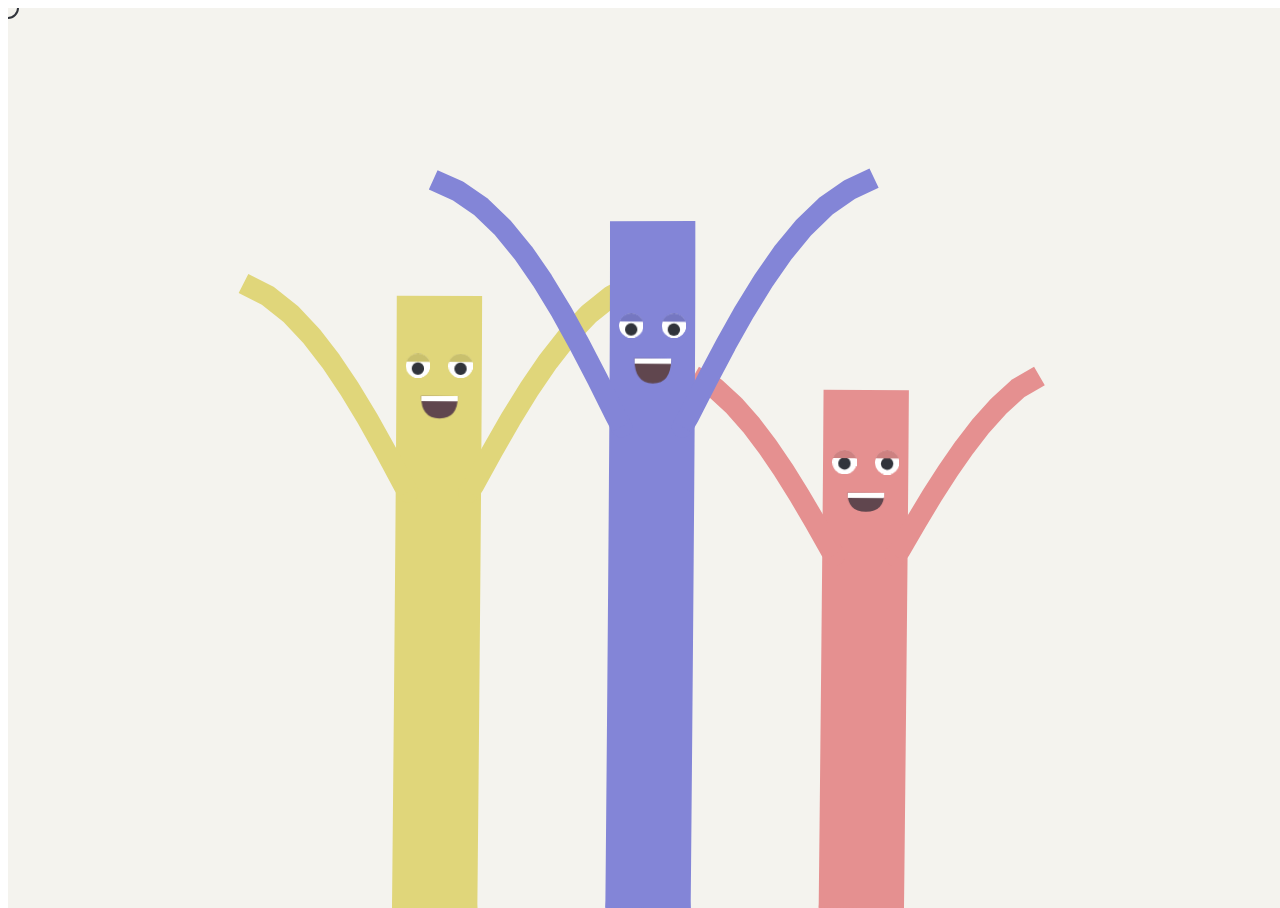
<file: assets/condien.html>
<!DOCTYPE html>
<html>
<head>
	<title>Ôi con điên</title>
    <meta name="theme-color" content="#cc00cc">
    <link rel="shortcut icon" href="css\images\red.ico">
</head>
<style>
	html, body {
  width: 100%;
  height: 100%;
  overflow: hidden;
  touch-action: none;
  cursor: none;
}

</style>
<body>
<canvas id="canvas"></canvas>
</body>
<script>
	'use strict';

var _extends = Object.assign || function (target) { for (var i = 1; i < arguments.length; i++) { var source = arguments[i]; for (var key in source) { if (Object.prototype.hasOwnProperty.call(source, key)) { target[key] = source[key]; } } } return target; };

var _slicedToArray = function () { function sliceIterator(arr, i) { var _arr = []; var _n = true; var _d = false; var _e = undefined; try { for (var _i = arr[Symbol.iterator](), _s; !(_n = (_s = _i.next()).done); _n = true) { _arr.push(_s.value); if (i && _arr.length === i) break; } } catch (err) { _d = true; _e = err; } finally { try { if (!_n && _i["return"]) _i["return"](); } finally { if (_d) throw _e; } } return _arr; } return function (arr, i) { if (Array.isArray(arr)) { return arr; } else if (Symbol.iterator in Object(arr)) { return sliceIterator(arr, i); } else { throw new TypeError("Invalid attempt to destructure non-iterable instance"); } }; }();

var _createClass = function () { function defineProperties(target, props) { for (var i = 0; i < props.length; i++) { var descriptor = props[i]; descriptor.enumerable = descriptor.enumerable || false; descriptor.configurable = true; if ("value" in descriptor) descriptor.writable = true; Object.defineProperty(target, descriptor.key, descriptor); } } return function (Constructor, protoProps, staticProps) { if (protoProps) defineProperties(Constructor.prototype, protoProps); if (staticProps) defineProperties(Constructor, staticProps); return Constructor; }; }();

function _toConsumableArray(arr) { if (Array.isArray(arr)) { for (var i = 0, arr2 = Array(arr.length); i < arr.length; i++) { arr2[i] = arr[i]; } return arr2; } else { return Array.from(arr); } }

function _possibleConstructorReturn(self, call) { if (!self) { throw new ReferenceError("this hasn't been initialised - super() hasn't been called"); } return call && (typeof call === "object" || typeof call === "function") ? call : self; }

function _inherits(subClass, superClass) { if (typeof superClass !== "function" && superClass !== null) { throw new TypeError("Super expression must either be null or a function, not " + typeof superClass); } subClass.prototype = Object.create(superClass && superClass.prototype, { constructor: { value: subClass, enumerable: false, writable: true, configurable: true } }); if (superClass) Object.setPrototypeOf ? Object.setPrototypeOf(subClass, superClass) : subClass.__proto__ = superClass; }

function _classCallCheck(instance, Constructor) { if (!(instance instanceof Constructor)) { throw new TypeError("Cannot call a class as a function"); } }

//*‡‡‡‡‡‡‡‡‡‡‡‡‡‡‡‡‡‡‡‡‡‡‡‡‡‡‡‡‡‡/
// Point
//*‡‡‡‡‡‡‡‡‡‡‡‡‡‡‡‡‡‡‡‡‡‡‡‡‡‡‡‡‡*/

var Point = function () {
    function Point(x, y) {
        _classCallCheck(this, Point);

        this.x = x;
        this.y = y;
    }

    _createClass(Point, [{
        key: 'clone',
        value: function clone() {
            return new Point(this.x, this.y);
        }
    }, {
        key: 'delta',
        value: function delta(point) {
            return [this.x - point.x, this.y - point.y];
        }
    }, {
        key: 'distance',
        value: function distance(point) {
            var dx = point.x - this.x;
            var dy = point.y - this.y;
            return Math.sqrt(dx * dx + dy * dy);
        }
    }, {
        key: 'moveTo',
        value: function moveTo(x, y) {
            this.x = x;
            this.y = y;
            return this;
        }
    }, {
        key: 'move',
        value: function move(x, y) {
            this.x += x;
            this.y += y;
            return this;
        }
    }, {
        key: 'moveAtAngle',
        value: function moveAtAngle(angle, distance) {
            this.x += Math.cos(angle) * distance;
            this.y += Math.sin(angle) * distance;
            return this;
        }
    }, {
        key: 'applyVelocity',
        value: function applyVelocity(velocity) {
            this.x += velocity.vx;
            this.y += velocity.vy;
            return this;
        }
    }, {
        key: 'angleRadians',
        value: function angleRadians(point) {
            // radians = atan2(deltaY, deltaX)
            var y = point.y - this.y;
            var x = point.x - this.x;
            return Math.atan2(y, x);
        }
    }, {
        key: 'angleDeg',
        value: function angleDeg(point) {
            // degrees = atan2(deltaY, deltaX) * (180 / PI)
            var y = point.y - this.y;
            var x = point.x - this.x;
            return Math.atan2(y, x) * (180 / Math.PI);
        }
    }, {
        key: 'rotate',
        value: function rotate(origin, radians) {
            // rotate the point around a given origin point
            var cos = Math.cos(radians);
            var sin = Math.sin(radians);
            this.x = cos * (this.x - origin.x) + sin * (this.y - origin.y) + origin.x;
            this.y = cos * (this.y - origin.y) - sin * (this.x - origin.x) + origin.y;
            return this;
        }
    }, {
        key: 'position',
        get: function get() {
            return [this.x, this.y];
        }
    }]);

    return Point;
}();

var Entity = function Entity() {
    var _this = this;

    _classCallCheck(this, Entity);

    this.dpr = window.devicePixelRatio || 1;

    this.toValue = function (value) {
        return value * _this.dpr;
    };

    this.draw = function () {};

    this.update = function () {};
};

//*‡‡‡‡‡‡‡‡‡‡‡‡‡‡‡‡‡‡‡‡‡‡‡‡‡‡‡‡‡‡/
// Spring
//*‡‡‡‡‡‡‡‡‡‡‡‡‡‡‡‡‡‡‡‡‡‡‡‡‡‡‡‡‡*/

var Spring = function (_Point) {
    _inherits(Spring, _Point);

    function Spring(_ref) {
        var x = _ref.x,
            y = _ref.y,
            isFixed = _ref.isFixed,
            _ref$mass = _ref.mass,
            mass = _ref$mass === undefined ? 10 : _ref$mass,
            _ref$elasticity = _ref.elasticity,
            elasticity = _ref$elasticity === undefined ? 0.4 : _ref$elasticity,
            _ref$damping = _ref.damping,
            damping = _ref$damping === undefined ? 0.05 : _ref$damping;

        _classCallCheck(this, Spring);

        var _this2 = _possibleConstructorReturn(this, (Spring.__proto__ || Object.getPrototypeOf(Spring)).call(this, x, y));

        _initialiseProps.call(_this2);

        _this2.ox = x; // original origin x, never changes
        _this2.oy = y; // original origin y, never changes
        _this2.vx = 0; // velocity x
        _this2.vy = 0; // velocity y
        _this2.fx = 0; // force x
        _this2.fy = 0; // force y

        _this2.isFixed = isFixed; // indeicates whether this point can be moved

        // spring constants
        _this2.mass = mass;
        _this2.elasticity = elasticity;
        _this2.damping = damping;
        return _this2;
    }

    _createClass(Spring, [{
        key: 'applyForce',
        value: function applyForce(x, y) {
            this.fx += x;
            this.fy += y;
        }
    }, {
        key: 'addAttractor',
        // just testing

        value: function addAttractor(point) {
            this.attractors = [].concat(_toConsumableArray(this.attractors), [point]);
        }
    }, {
        key: 'setAdjacentForces',
        value: function setAdjacentForces() {
            var _this3 = this;

            // currently unused, was testing out an
            this.attractors.forEach(function (point, i) {
                var x = point.x,
                    y = point.y;


                var force = { x: 0, y: 0 }; // prev point force
                var x1 = point.x,
                    y1 = point.y;
                var x2 = _this3.x,
                    y2 = _this3.y;


                force.x = x1 - x2;
                force.y = y1 - y2;

                // apply adjacent forces to current spring
                _this3.applyForce(force.x, force.y);
            });
        }
    }, {
        key: 'setSpringForce',
        value: function setSpringForce() {
            // force to origin, difference multiplied by elasticity constant
            var fx = (this.ox - this.x) * this.elasticity;
            var fy = (this.oy - this.y) * this.elasticity;

            // sum forces
            this.fx += fx;
            this.fy += fy;
        }
    }, {
        key: 'solveVelocity',
        value: function solveVelocity() {
            if (this.fx === 0 && this.fy === 0) return;

            // acceleration = force / mass;
            var ax = this.fx / this.mass;
            var ay = this.fy / this.mass;

            // velocity, apply damping then ad acceleration
            this.vx = this.damping * this.vx + ax;
            this.vy = this.damping * this.vy + ay;

            // add velocity to center and top/left
            this.x += this.vx;
            this.y += this.vy;

            // reset any applied forces
            this.fx = 0;
            this.fy = 0;
        }
    }]);

    return Spring;
}(Point);

//*‡‡‡‡‡‡‡‡‡‡‡‡‡‡‡‡‡‡‡‡‡‡‡‡‡‡‡‡‡‡/
// Link
//*‡‡‡‡‡‡‡‡‡‡‡‡‡‡‡‡‡‡‡‡‡‡‡‡‡‡‡‡‡*/

// defaults and constants

var _initialiseProps = function _initialiseProps() {
    var _this19 = this;

    this.attractors = [];

    this.update = function (_ref27) {
        var pointer = _ref27.pointer;

        if (_this19.isFixed) return;
        _this19.setSpringForce();
        _this19.setAdjacentForces();
        _this19.solveVelocity();
    };

    this.draw = function (_ref28) {
        var ctx = _ref28.ctx;

        // temporary, just to see what's happening
        var x = _this19.x,
            y = _this19.y;

        ctx.fillStyle = 'white';
        ctx.lineWidth = 5;
        ctx.fillRect(x - 2, y - 2, 4, 4);
    };
};

var DPR = window.devicePixelRatio || 1;
var MOUSE_STRENGTH = 0.7; // 0 - 1
var MOUSE_RADIUS = 100 * DPR;

var Link = function (_Point2) {
    _inherits(Link, _Point2);

    function Link(_ref2) {
        var x = _ref2.x,
            y = _ref2.y,
            isFixed = _ref2.isFixed,
            _ref2$mass = _ref2.mass,
            mass = _ref2$mass === undefined ? 2.8 : _ref2$mass;

        _classCallCheck(this, Link);

        var _this4 = _possibleConstructorReturn(this, (Link.__proto__ || Object.getPrototypeOf(Link)).call(this, x, y));

        _this4.update = function (_ref3) {
            var pointer = _ref3.pointer,
                tick = _ref3.tick;

            if (_this4.isFixed) return;
            _this4.applyForceFromMouse(pointer);
            _this4.solveLinks();
            _this4.solveVelocity(tick);
        };

        _this4.draw = function (_ref4) {
            // temporary, just to see what's happening

            var ctx = _ref4.ctx;
        };

        _this4.vx = 0; // velocity x
        _this4.vy = 0; // velocity y
        _this4.fx = 0; // force x
        _this4.fy = 0; // force y
        _this4.mass = mass;
        _this4.links = [];
        _this4.restingDist = null;
        _this4.isFixed = isFixed; // indicates whether this point can be moved
        _this4.iterations = Array(10).fill(null); // more solutions, more accurate
        return _this4;
    }

    _createClass(Link, [{
        key: 'applyForce',
        value: function applyForce(x, y) {
            this.fx += x;
            this.fy += y;
        }
    }, {
        key: 'addLink',
        value: function addLink(point) {
            var _this5 = this;

            this.links = [].concat(_toConsumableArray(this.links), [point]);
            this.links = this.links.map(function (link) {
                if (link.restingDist) return link;
                link.restingDist = link.distance(_this5);
                return link;
            });
        }
    }, {
        key: 'solveLinks',
        value: function solveLinks() {
            var _this6 = this;

            // verlet relax constraints solution
            // solve multiple time for accuracy
            this.iterations.forEach(function () {
                _this6.links.forEach(function (link, i) {
                    var restingDist = link.restingDist;

                    var currentDist = link.distance(_this6);

                    var _link$delta = link.delta(_this6),
                        _link$delta2 = _slicedToArray(_link$delta, 2),
                        diffX = _link$delta2[0],
                        diffY = _link$delta2[1];

                    // difference scalar


                    var diff = (restingDist - currentDist) / currentDist;

                    // translation for each axis
                    // pushed 1/2 the required distance to match their resting distances.
                    var translateX = diffX * 0.5 * diff;
                    var translateY = diffY * 0.5 * diff;

                    !_this6.isFixed && _this6.move(-translateX, -translateY);
                    !link.isFixed && link.move(translateX, translateY);

                    !_this6.isFixed && _this6.applyForce(-translateX, -translateY);
                    !link.isFixed && link.applyForce(translateX, translateY);
                });
            });
        }
    }, {
        key: 'applyForceFromMouse',
        value: function applyForceFromMouse(pointer) {
            var _pointer$position = pointer.position,
                x = _pointer$position.x,
                y = _pointer$position.y;


            var distance = this.distance(pointer.position);

            if (distance < MOUSE_RADIUS) {
                var _pointer$delta = pointer.delta(),
                    _pointer$delta2 = _slicedToArray(_pointer$delta, 2),
                    dx = _pointer$delta2[0],
                    dy = _pointer$delta2[1];

                var power = (1 - distance / MOUSE_RADIUS) * MOUSE_STRENGTH;

                this.applyForce(dx * power, dy * power);
            }
        }
    }, {
        key: 'solveVelocity',
        value: function solveVelocity(tick) {
            if (this.fx === 0 && this.fy === 0 || this.isFixed) return;

            // acceleration = force / mass;
            var ax = this.fx / this.mass;
            var ay = this.fy / this.mass;

            // velocity + acceleration
            this.vx = this.vx + ax;
            this.vy = this.vy + ay;

            // add velocity to center and top/left
            this.x += this.vx;
            this.y += this.vy;

            // reset any applied forces
            this.fx = 0;
            this.fy = 0;

            // baseline
            var maxY = DPR * window.innerHeight;
            if (this.y > maxY) {
                this.y = maxY;
                this.vy = 0;
                this.vx = this.vx / 2; // fake horizontal friction
            }
        }
    }]);

    return Link;
}(Point);

//*‡‡‡‡‡‡‡‡‡‡‡‡‡‡‡‡‡‡‡‡‡‡‡‡‡‡‡‡‡‡/
// Body
//*‡‡‡‡‡‡‡‡‡‡‡‡‡‡‡‡‡‡‡‡‡‡‡‡‡‡‡‡‡*/

var Body = function (_Entity) {
    _inherits(Body, _Entity);

    function Body(_ref5) {
        var width = _ref5.width,
            height = _ref5.height,
            position = _ref5.position,
            resolution = _ref5.resolution,
            color = _ref5.color;

        _classCallCheck(this, Body);

        var _this7 = _possibleConstructorReturn(this, (Body.__proto__ || Object.getPrototypeOf(Body)).call(this));

        _this7.draw = function (_ref6) {
            var ctx = _ref6.ctx;

            // base
            ctx.fillStyle = _this7.color;
            ctx.beginPath();
            ctx.arc(_this7.position.x, _this7.position.y, _this7.width / 2, 0, Math.PI, true);
            ctx.closePath();
            ctx.fill();

            // spine
            ctx.beginPath();
            _this7.spine.forEach(function (point) {
                ctx.lineTo(point.x, point.y);
            });
            ctx.strokeStyle = _this7.color;
            ctx.lineWidth = _this7.width;
            ctx.lineCap = 'butt';
            ctx.lineJoin = 'round';
            ctx.stroke();
        };

        _this7.update = function (context) {
            var fy = Math.abs(Math.sin(context.tick / 40)) * -1 - 1;

            _this7.spine.forEach(function (point) {
                point.applyForce(Math.sin(context.tick / 100) * 0.1, fy);
                point.update(context);
            });
        };

        _this7.width = width;
        _this7.color = color;
        _this7.height = height;
        _this7.position = position;
        _this7.resolution = resolution;
        _this7.spine = [];

        _this7.constructSpine();
        _this7.setLinks(_this7.spine);
        return _this7;
    }

    _createClass(Body, [{
        key: 'constructSpine',
        value: function constructSpine() {
            var amount = this.height / this.resolution;
            var pointAmt = Math.round(amount);
            var offY = this.height / pointAmt;
            var x = this.position.x;

            for (var i = 0; i <= pointAmt; i++) {
                var y = this.position.y - offY * i;
                var point = new Link({
                    x: x,
                    y: y,
                    isFixed: i === 0
                });
                this.spine.push(point);
            }
        }
    }, {
        key: 'setLinks',
        value: function setLinks(points) {
            points.forEach(function (point, i) {
                var isLast = i === points.length - 1;
                var isFirst = i === 0;
                if (isLast) {
                    var prevPoint = points[i - 1];
                    point.addLink(prevPoint);
                } else if (isFirst) {
                    var nextPoint = points[i + 1];
                    point.addLink(nextPoint);
                } else {
                    var _prevPoint = points[i - 1];
                    var _nextPoint = points[i + 1];
                    point.addLink(_prevPoint);
                    point.addLink(_nextPoint);
                }
            });
        }
    }]);

    return Body;
}(Entity);

//*‡‡‡‡‡‡‡‡‡‡‡‡‡‡‡‡‡‡‡‡‡‡‡‡‡‡‡‡‡‡/
// Arm
//*‡‡‡‡‡‡‡‡‡‡‡‡‡‡‡‡‡‡‡‡‡‡‡‡‡‡‡‡‡*/

var Arm = function (_Entity2) {
    _inherits(Arm, _Entity2);

    function Arm(_ref7) {
        var joint = _ref7.joint,
            length = _ref7.length,
            resolution = _ref7.resolution,
            color = _ref7.color,
            mass = _ref7.mass,
            width = _ref7.width;

        _classCallCheck(this, Arm);

        var _this8 = _possibleConstructorReturn(this, (Arm.__proto__ || Object.getPrototypeOf(Arm)).call(this));

        _this8.draw = function (_ref8) {
            var ctx = _ref8.ctx;

            // base
            ctx.fillStyle = _this8.color;
            ctx.beginPath();
            ctx.arc(_this8.joint.x, _this8.joint.y, _this8.width / 2, 0, Math.PI * 2, true);
            ctx.closePath();
            ctx.fill();

            ctx.strokeStyle = _this8.color;
            ctx.beginPath();
            _this8.points.forEach(function (point) {
                ctx.lineTo(point.x, point.y);
            });
            ctx.lineWidth = _this8.width;
            ctx.stroke();
        };

        _this8.joint = joint;
        _this8.length = length;
        _this8.width = width;
        _this8.resolution = resolution;
        _this8.color = color;
        _this8.points = [_this8.joint];
        _this8.mass = mass;

        _this8.constructArm();
        _this8.setLinks(_this8.points);
        return _this8;
    }

    _createClass(Arm, [{
        key: 'constructArm',
        value: function constructArm() {
            var pointAmt = Math.round(this.length / this.resolution);
            var offY = this.length / pointAmt;
            var x = this.joint.x;
            var armPoints = Math.round(this.length / this.resolution);

            for (var i = 0; i <= armPoints; i++) {
                var y = this.joint.y - offY * i;
                var isFirst = i === 0;
                var point = new Link({
                    x: x,
                    y: y,
                    mass: this.mass
                });

                if (isFirst) {
                    point.addLink(this.joint);
                }

                this.points.push(point);
            }
        }
    }, {
        key: 'setLinks',
        value: function setLinks(points) {
            points.forEach(function (point, i) {
                var isLast = i === points.length - 1;
                var isFirst = i === 0;
                if (isLast) {
                    var prevPoint = points[i - 1];
                    point.addLink(prevPoint);
                } else if (isFirst) {
                    var nextPoint = points[i + 1];
                    point.addLink(nextPoint);
                } else {
                    var _prevPoint2 = points[i - 1];
                    var _nextPoint2 = points[i + 1];
                    point.addLink(_prevPoint2);
                    point.addLink(_nextPoint2);
                }
            });
        }
    }]);

    return Arm;
}(Entity);

//*‡‡‡‡‡‡‡‡‡‡‡‡‡‡‡‡‡‡‡‡‡‡‡‡‡‡‡‡‡‡/
// Arms
//*‡‡‡‡‡‡‡‡‡‡‡‡‡‡‡‡‡‡‡‡‡‡‡‡‡‡‡‡‡*/

var Arms = function Arms(_ref9) {
    var _this9 = this;

    var p1 = _ref9.p1,
        p2 = _ref9.p2,
        shoulderWidth = _ref9.shoulderWidth,
        length = _ref9.length,
        width = _ref9.width,
        resolution = _ref9.resolution,
        color = _ref9.color;

    _classCallCheck(this, Arms);

    this.draw = function (_ref10) {
        var ctx = _ref10.ctx;

        _this9.la.draw({ ctx: ctx });
        _this9.ra.draw({ ctx: ctx });
    };

    this.update = function (context) {
        var fy = Math.abs(Math.sin(context.tick / 40)) * -1 - 1;

        var sin = Math.sin(context.tick / 100);

        _this9.tan.update();

        _this9.la.points.forEach(function (point) {
            point.applyForce(sin * 0.1 - 1, fy);
            point.update(context);
            // context.ctx.fillStyle = 'white';
            // context.ctx.fillRect(point.x, point.y, 10, 10);
        });

        _this9.ra.points.forEach(function (point) {
            point.applyForce(sin * 0.1 + 1, fy);
            point.update(context);
        });
    };

    this.tan = new Tangent({ p1: p1, p2: p2, width: shoulderWidth });

    var config = {
        length: length,
        width: width,
        resolution: resolution,
        color: color
    };

    this.la = new Arm(_extends({}, config, {
        joint: this.tan.t1
    }));

    this.ra = new Arm(_extends({}, config, {
        joint: this.tan.t2
    }));
};

//*‡‡‡‡‡‡‡‡‡‡‡‡‡‡‡‡‡‡‡‡‡‡‡‡‡‡‡‡‡‡/
// Tangent
//*‡‡‡‡‡‡‡‡‡‡‡‡‡‡‡‡‡‡‡‡‡‡‡‡‡‡‡‡‡*/

var Tangent = function () {
    function Tangent(_ref11) {
        var _this10 = this;

        var p1 = _ref11.p1,
            p2 = _ref11.p2,
            width = _ref11.width;

        _classCallCheck(this, Tangent);

        this.draw = function () {};

        this.update = function () {
            _this10.setCenter();
            _this10.setAngle();
            _this10.moveTangentPoints();
        };

        this.p1 = p1;
        this.p2 = p2;
        this.width = width;
        this.hw = width / 2;
        this.theta = 0;
        this.deltaTheta = 0;
        this.pi2 = Math.PI / 2;

        this.setCenter();
        this.createTangentPoints();
        this.setAngle();
        this.moveTangentPoints();
    }

    _createClass(Tangent, [{
        key: 'setCenter',
        value: function setCenter() {
            var _p1$position = _slicedToArray(this.p1.position, 2),
                x = _p1$position[0],
                y = _p1$position[1];

            var _p1$delta = this.p1.delta(this.p2),
                _p1$delta2 = _slicedToArray(_p1$delta, 2),
                dx = _p1$delta2[0],
                dy = _p1$delta2[1];

            var cx = x - dx / 2;
            var cy = y - dy / 2;
            if (this.center) {
                this.center.moveTo(cx, cy);
            } else {
                this.center = new Point(cx, cy);
            }
        }
    }, {
        key: 'createTangentPoints',
        value: function createTangentPoints() {
            this.t1 = new Link({
                x: this.center.x,
                y: this.center.y,
                isFixed: true
            });
            this.t2 = new Link({
                x: this.center.x,
                y: this.center.y,
                isFixed: true
            });
            this.t1.moveAtAngle(this.theta, -this.hw);
            this.t2.moveAtAngle(this.theta, this.hw);
        }
    }, {
        key: 'moveTangentPoints',
        value: function moveTangentPoints() {
            this.t1.moveTo(this.center.x, this.center.y).moveAtAngle(this.theta + this.pi2, -this.hw);
            this.t2.moveTo(this.center.x, this.center.y).moveAtAngle(this.theta + this.pi2, this.hw);
        }
    }, {
        key: 'setAngle',
        value: function setAngle() {
            var theta = this.p1.angleRadians(this.p2);
            this.deltaTheta = theta - this.theta;
            this.theta = theta;
        }
    }]);

    return Tangent;
}();

//*‡‡‡‡‡‡‡‡‡‡‡‡‡‡‡‡‡‡‡‡‡‡‡‡‡‡‡‡‡‡/
// Cursor
//*‡‡‡‡‡‡‡‡‡‡‡‡‡‡‡‡‡‡‡‡‡‡‡‡‡‡‡‡‡*/

var Cursor = function (_Entity3) {
    _inherits(Cursor, _Entity3);

    function Cursor(_ref12) {
        var color = _ref12.color,
            radius = _ref12.radius;

        _classCallCheck(this, Cursor);

        var _this11 = _possibleConstructorReturn(this, (Cursor.__proto__ || Object.getPrototypeOf(Cursor)).call(this));

        _this11.draw = function (_ref13) {
            var ctx = _ref13.ctx,
                pointer = _ref13.pointer;

            ctx.strokeStyle = _this11.strokeStyle;
            ctx.lineWidth = _this11.lineWidth;
            ctx.beginPath();
            ctx.arc(pointer.position.x, pointer.position.y, _this11.radius, 0, _this11.pi2, true);
            ctx.closePath();
            ctx.stroke();
        };

        _this11.radius = _this11.toValue(radius);
        _this11.pi2 = Math.PI * 2;
        _this11.lineWidth = _this11.toValue(2);
        _this11.strokeStyle = color;
        return _this11;
    }

    return Cursor;
}(Entity);

//*‡‡‡‡‡‡‡‡‡‡‡‡‡‡‡‡‡‡‡‡‡‡‡‡‡‡‡‡‡‡/
// Eye
//*‡‡‡‡‡‡‡‡‡‡‡‡‡‡‡‡‡‡‡‡‡‡‡‡‡‡‡‡‡*/

var Eye = function () {
    function Eye(_ref14) {
        var size = _ref14.size,
            position = _ref14.position,
            theta = _ref14.theta,
            color = _ref14.color,
            pupilColor = _ref14.pupilColor;

        _classCallCheck(this, Eye);

        _initialiseProps2.call(this);

        this.color = color;
        this.pupilColor = pupilColor;
        this.size = size;
        this.setTheta(theta);
        this.position = position;
        this.pupil = new Spring({
            x: 0,
            y: 0,
            elasticity: 0.5,
            damping: 0.3,
            mass: 30
        });
        this.canvas = document.createElement('canvas');
        this.canvas.width = this.canvas.height = this.size;
        this.ctx = this.canvas.getContext('2d');
        this.drawLocal();
    }

    _createClass(Eye, [{
        key: 'setTheta',
        value: function setTheta(theta) {
            this.theta = theta + Math.PI / 2;
        }
    }, {
        key: 'drawLocal',
        value: function drawLocal() {
            this.ctx.clearRect(0, 0, this.size, this.size);
            this.ctx.save();
            this.ctx.translate(this.size / 2, this.size / 2);
            this.ctx.rotate(this.theta);

            // Create a circular clipping path
            this.ctx.beginPath();
            this.ctx.arc(0, 0, this.size / 2, 0, Math.PI * 2, true);
            this.ctx.clip();

            // whites
            this.ctx.fillStyle = 'white';
            this.ctx.beginPath();
            this.ctx.arc(0, 0, this.size / 2, 0, Math.PI * 2, true);
            this.ctx.closePath();
            this.ctx.fill();

            // pupil
            this.ctx.fillStyle = this.pupilColor;
            this.ctx.beginPath();
            this.ctx.arc(this.pupil.x, this.pupil.y, this.size / 4, 0, Math.PI * 2, true);
            this.ctx.closePath();
            this.ctx.fill();

            // lid
            this.ctx.translate(-this.size / 2, -this.size / 2);
            this.ctx.fillStyle = this.color;
            this.ctx.fillRect(0, 0, this.size, this.size / 3);

            this.ctx.fillStyle = 'rgba(0, 0, 0, 0.1)';
            this.ctx.fillRect(0, 0, this.size, this.size / 3);

            this.ctx.restore();
        }
    }]);

    return Eye;
}();

//*‡‡‡‡‡‡‡‡‡‡‡‡‡‡‡‡‡‡‡‡‡‡‡‡‡‡‡‡‡‡/
// Eyes
//*‡‡‡‡‡‡‡‡‡‡‡‡‡‡‡‡‡‡‡‡‡‡‡‡‡‡‡‡‡*/

var _initialiseProps2 = function _initialiseProps2() {
    var _this20 = this;

    this.draw = function (_ref29) {
        var ctx = _ref29.ctx;

        _this20.drawLocal();
        ctx.drawImage(_this20.canvas, _this20.position.x - _this20.size / 2, _this20.position.y - _this20.size / 2, _this20.size, _this20.size);
    };

    this.update = function (_ref30) {
        var theta = _ref30.theta;

        _this20.setTheta(theta);
        _this20.pupil.update({});
    };
};

var Eyes = function () {
    function Eyes(_ref15) {
        var _this12 = this;

        var p1 = _ref15.p1,
            p2 = _ref15.p2,
            width = _ref15.width,
            size = _ref15.size,
            color = _ref15.color,
            pupilColor = _ref15.pupilColor;

        _classCallCheck(this, Eyes);

        this.draw = function (_ref16) {
            var ctx = _ref16.ctx;

            _this12.li.draw({ ctx: ctx });
            _this12.ri.draw({ ctx: ctx });
        };

        this.update = function (context) {
            var theta = _this12.tan.theta;


            _this12.ct1 = _this12.tan.t1.clone();
            _this12.ct2 = _this12.tan.t2.clone();

            _this12.tan.update();
            _this12.setVelocity();

            _this12.li.update(_extends({
                theta: theta
            }, context));
            _this12.ri.update(_extends({
                theta: theta
            }, context));
        };

        this.tan = new Tangent({
            p1: p1,
            p2: p2,
            width: width
        });

        this.li = new Eye({
            size: size,
            color: color,
            pupilColor: pupilColor,
            position: this.tan.t1,
            theta: this.tan.theta
        });

        this.ri = new Eye({
            size: size,
            color: color,
            pupilColor: pupilColor,
            position: this.tan.t2,
            theta: this.tan.theta
        });
    }

    _createClass(Eyes, [{
        key: 'setVelocity',
        value: function setVelocity() {
            var _tan$t1$delta = this.tan.t1.delta(this.ct1),
                _tan$t1$delta2 = _slicedToArray(_tan$t1$delta, 2),
                ldx = _tan$t1$delta2[0],
                ldy = _tan$t1$delta2[1];

            var _tan$t2$delta = this.tan.t2.delta(this.ct2),
                _tan$t2$delta2 = _slicedToArray(_tan$t2$delta, 2),
                rdx = _tan$t2$delta2[0],
                rdy = _tan$t2$delta2[1];

            this.li.pupil.applyForce(-ldx, -ldy);
            this.ri.pupil.applyForce(-rdx, -rdy);
        }
    }]);

    return Eyes;
}();

//*‡‡‡‡‡‡‡‡‡‡‡‡‡‡‡‡‡‡‡‡‡‡‡‡‡‡‡‡‡‡/
// Mouth
//*‡‡‡‡‡‡‡‡‡‡‡‡‡‡‡‡‡‡‡‡‡‡‡‡‡‡‡‡‡*/

var Mouth = function () {
    function Mouth(_ref17) {
        var _this13 = this;

        var p1 = _ref17.p1,
            p2 = _ref17.p2,
            size = _ref17.size,
            position = _ref17.position,
            lipColor = _ref17.lipColor,
            lipWidth = _ref17.lipWidth,
            mouthColor = _ref17.mouthColor;

        _classCallCheck(this, Mouth);

        this.draw = function (_ref18) {
            var ctx = _ref18.ctx;

            _this13.drawLocal();

            ctx.drawImage(_this13.canvas, _this13.tan.center.x - _this13.size / 2, _this13.tan.center.y - _this13.size / 2, _this13.size, _this13.size);
        };

        this.update = function (_ref19) {
            var theta = _ref19.theta;

            _this13.ct = _this13.tan.center.clone();
            _this13.tan.update();
            _this13.setVelocity();
            _this13.lip.update({});
        };

        this.tan = new Tangent({ p1: p1, p2: p2, size: size });
        this.lipColor = lipColor;
        this.lipWidth = lipWidth;
        this.mouthColor = mouthColor;
        this.pad = size * 2;
        this.pad2 = size * 4;
        this.size = size + this.pad2;
        this.width = size * 1.5;
        this.center = new Point(this.size / 2, this.size / 2);
        this.position = position;
        this.hs = this.width / 2;
        // offset to account for center translation
        var off = -this.hs;

        this.lip = new Spring({
            x: this.hs + off,
            y: this.width + off,
            elasticity: 0.6,
            damping: 0.1,
            mass: 15
        });

        this.mouthLeft = new Point(off, this.hs + off);
        this.mouthRight = new Point(this.width + off, this.hs + off);

        // local canvas
        this.canvas = document.createElement('canvas');
        this.canvas.width = this.canvas.height = this.size;
        this.ctx = this.canvas.getContext('2d');
        this.drawLocal();
    }

    _createClass(Mouth, [{
        key: 'drawLocal',
        value: function drawLocal() {
            var _ctx;

            this.ctx.clearRect(0, 0, this.size, this.size);

            // save and rotate
            this.ctx.save();
            this.ctx.translate(this.size / 2, this.size / 2);
            this.ctx.rotate(this.tan.theta - Math.PI / 2);

            this.ctx.beginPath();
            (_ctx = this.ctx).moveTo.apply(_ctx, _toConsumableArray(this.mouthLeft.position));

            // control points
            var cpx1 = (this.mouthRight.x + this.lip.x) / 2;
            var cpy1 = (this.mouthRight.y + this.lip.y) / 2;
            var cpx2 = (this.lip.x + this.mouthRight.x) / 2;
            var cpy2 = (this.lip.y + this.mouthRight.y) / 2;

            // curves
            this.ctx.quadraticCurveTo(this.mouthLeft.x, this.mouthLeft.y + this.lip.y, this.lip.x, this.lip.y);
            this.ctx.quadraticCurveTo(this.mouthRight.x, this.mouthRight.y + this.lip.y, this.mouthRight.x, this.mouthRight.y);

            this.ctx.closePath();

            // drawing
            this.ctx.strokeStyle = this.lipColor;
            this.ctx.lineWidth = this.lipWidth;
            this.ctx.lineCap = 'round';
            this.ctx.lineJoin = 'round';

            // mouth
            this.ctx.fillStyle = this.mouthColor;
            this.ctx.fill();
            // teeth
            this.ctx.clip();
            this.ctx.fillStyle = 'white';
            this.ctx.fillRect(this.mouthLeft.x, this.mouthLeft.y, this.width * 2, this.width / 7);
            // lips
            // this.ctx.stroke();
            this.ctx.restore();
        }
    }, {
        key: 'setVelocity',
        value: function setVelocity() {
            var _tan$center$delta = this.tan.center.delta(this.ct),
                _tan$center$delta2 = _slicedToArray(_tan$center$delta, 2),
                dx = _tan$center$delta2[0],
                dy = _tan$center$delta2[1];

            this.lip.applyForce(0, -dy * 2);
        }
    }]);

    return Mouth;
}();

//*‡‡‡‡‡‡‡‡‡‡‡‡‡‡‡‡‡‡‡‡‡‡‡‡‡‡‡‡‡‡/
// TubeDude
//*‡‡‡‡‡‡‡‡‡‡‡‡‡‡‡‡‡‡‡‡‡‡‡‡‡‡‡‡‡*/

var TubeDude = function (_Entity4) {
    _inherits(TubeDude, _Entity4);

    function TubeDude(_ref20) {
        var position = _ref20.position,
            width = _ref20.width,
            height = _ref20.height,
            color = _ref20.color,
            mouthColor = _ref20.mouthColor,
            pupilColor = _ref20.pupilColor;

        _classCallCheck(this, TubeDude);

        var _this14 = _possibleConstructorReturn(this, (TubeDude.__proto__ || Object.getPrototypeOf(TubeDude)).call(this));

        _this14.draw = function (_ref21) {
            var ctx = _ref21.ctx,
                bounds = _ref21.bounds;

            _this14.body.draw({ ctx: ctx });
            _this14.eyes.draw({ ctx: ctx });
            _this14.mouth.draw({ ctx: ctx });
            _this14.arms.draw({ ctx: ctx });
        };

        _this14.update = function (context) {
            _this14.body.update(context);
            _this14.arms.update(context);
            _this14.mouth.update(context);
            _this14.eyes.update();
        };

        _this14.position = position;
        _this14.height = height;
        _this14.width = width;
        _this14.color = color;
        _this14.pupilColor = pupilColor;
        _this14.mouthColor = mouthColor;
        _this14.resolution = _this14.toValue(window.innerHeight / 30);
        _this14.buildBody();
        return _this14;
    }

    _createClass(TubeDude, [{
        key: 'buildBody',
        value: function buildBody() {
            var color = this.color,
                width = this.width,
                height = this.height,
                position = this.position,
                resolution = this.resolution,
                mouthColor = this.mouthColor,
                pupilColor = this.pupilColor;

            var pointAmt = Math.round(this.height / this.resolution);

            this.body = new Body({
                color: color,
                width: width,
                height: height,
                position: position,
                resolution: resolution
            });

            this.arms = new Arms({
                p1: this.body.spine[Math.round(pointAmt * 0.6)],
                p2: this.body.spine[Math.round(pointAmt * 0.6) + 1],
                shoulderWidth: width / 1.4,
                length: height * 0.5,
                width: width / 4,
                resolution: resolution,
                color: color
            });

            this.eyes = new Eyes({
                p1: this.body.spine[Math.round(pointAmt * 0.8)],
                p2: this.body.spine[Math.round(pointAmt * 0.8) + 1],
                color: color,
                pupilColor: pupilColor,
                size: width / 3.5,
                width: width / 2
            });

            this.mouth = new Mouth({
                p1: this.body.spine[Math.round(pointAmt * 0.8)],
                p2: this.body.spine[Math.round(pointAmt * 0.8) - 1],
                size: width / 3.5,
                lipColor: '#d16060',
                lipWidth: width / 15,
                mouthColor: mouthColor
            });
        }
    }]);

    return TubeDude;
}(Entity);

//*‡‡‡‡‡‡‡‡‡‡‡‡‡‡‡‡‡‡‡‡‡‡‡‡‡‡‡‡‡‡/
// Pointer
//*‡‡‡‡‡‡‡‡‡‡‡‡‡‡‡‡‡‡‡‡‡‡‡‡‡‡‡‡‡*/

var Pointer = function () {
    function Pointer() {
        var _this15 = this;

        _classCallCheck(this, Pointer);

        this.update = function (_ref22) {
            var tick = _ref22.tick;

            _this15.modifier && _this15.modifier(_this15, tick);
        };

        this.dpr = window.devicePixelRatio || 1;
        this.delta;
        this.lastPosition = null;
        this.position = new Point(null, null);
        this.addListeners();
    }

    _createClass(Pointer, [{
        key: 'delta',
        value: function delta() {
            return this.position.delta(this.lastPosition);
        }
    }, {
        key: 'addListeners',
        value: function addListeners() {
            var _this16 = this;

            ['mousemove', 'touchmove'].forEach(function (event, touch) {
                window.addEventListener(event, function (e) {
                    // move previous point
                    var _position = _this16.position,
                        px = _position.x,
                        py = _position.y;

                    // disable the demo modifier if it's been added

                    if (_this16.modifier) {
                        _this16.modifier = null;
                    }

                    if (touch) {
                        e.preventDefault();
                        var x = e.targetTouches[0].clientX * _this16.dpr;
                        var y = e.targetTouches[0].clientY * _this16.dpr;
                        if (!_this16.lastPosition) {
                            _this16.lastPosition = new Point(x, y);
                        } else {
                            _this16.lastPosition.moveTo(px, py);
                        }
                        _this16.position.moveTo(x, y);
                    } else {
                        var _x = e.clientX * _this16.dpr;
                        var _y = e.clientY * _this16.dpr;
                        if (!_this16.lastPosition) {
                            _this16.lastPosition = new Point(_x, _y);
                        } else {
                            _this16.lastPosition.moveTo(px, py);
                        }
                        _this16.position.moveTo(_x, _y);
                    }
                }, false);
            });
        }
    }, {
        key: 'addPointerModifier',
        value: function addPointerModifier(modifier) {
            this.modifier = modifier;
        }
    }]);

    return Pointer;
}();

//*‡‡‡‡‡‡‡‡‡‡‡‡‡‡‡‡‡‡‡‡‡‡‡‡‡‡‡‡‡‡/
// Bounds
//*‡‡‡‡‡‡‡‡‡‡‡‡‡‡‡‡‡‡‡‡‡‡‡‡‡‡‡‡‡*/

var Bounds = function () {
    function Bounds(x, y, w, h) {
        _classCallCheck(this, Bounds);

        this.x = x;
        this.y = y;
        this.w = w;
        this.h = h;
        var hw = w / 2;
        var hh = h / 2;
        this.center = new Point(hw, hh);
        this.position = new Point(x, y);
    }

    _createClass(Bounds, [{
        key: 'offsetOuter',
        value: function offsetOuter(offset) {
            var _params = _slicedToArray(this.params, 4),
                x = _params[0],
                y = _params[1],
                w = _params[2],
                h = _params[3];

            return new Bounds(x - offset, y - offset, w + offset * 2, h + offset * 2);
        }
    }, {
        key: 'offsetInner',
        value: function offsetInner(offset) {
            var _params2 = _slicedToArray(this.params, 4),
                x = _params2[0],
                y = _params2[1],
                w = _params2[2],
                h = _params2[3];

            return new Bounds(x + offset, y + offset, w - offset * 2, h - offset * 2);
        }
    }, {
        key: 'params',
        get: function get() {
            return [this.x, this.y, this.w, this.h];
        }
    }]);

    return Bounds;
}();

//*‡‡‡‡‡‡‡‡‡‡‡‡‡‡‡‡‡‡‡‡‡‡‡‡‡‡‡‡‡‡/
// Background
//*‡‡‡‡‡‡‡‡‡‡‡‡‡‡‡‡‡‡‡‡‡‡‡‡‡‡‡‡‡*/

var Background = function (_Entity5) {
    _inherits(Background, _Entity5);

    function Background(_ref23) {
        var color = _ref23.color;

        _classCallCheck(this, Background);

        var _this17 = _possibleConstructorReturn(this, (Background.__proto__ || Object.getPrototypeOf(Background)).call(this));

        _this17.draw = function (context) {
            _this17.drawBg(context);
        };

        _this17.color = color;
        return _this17;
    }

    _createClass(Background, [{
        key: 'drawBg',
        value: function drawBg(_ref24) {
            var ctx = _ref24.ctx,
                canvas = _ref24.canvas,
                bounds = _ref24.bounds;

            ctx.fillStyle = this.color;
            ctx.fillRect.apply(ctx, _toConsumableArray(bounds.params));
        }
    }]);

    return Background;
}(Entity);

//*‡‡‡‡‡‡‡‡‡‡‡‡‡‡‡‡‡‡‡‡‡‡‡‡‡‡‡‡‡‡/
// Canvas
//*‡‡‡‡‡‡‡‡‡‡‡‡‡‡‡‡‡‡‡‡‡‡‡‡‡‡‡‡‡*/

var Canvas = function () {
    function Canvas(_ref25) {
        var _this18 = this;

        var canvas = _ref25.canvas,
            _ref25$entities = _ref25.entities,
            entities = _ref25$entities === undefined ? [] : _ref25$entities,
            pointer = _ref25.pointer;

        _classCallCheck(this, Canvas);

        this.setCanvasSize = function () {
            var _window = window,
                w = _window.innerWidth,
                h = _window.innerHeight;

            var w2 = w * _this18.dpr;
            var h2 = h * _this18.dpr;
            _this18.canvas.width = w2;
            _this18.canvas.height = h2;
            _this18.canvas.style.width = w + 'px';
            _this18.canvas.style.height = h + 'px';
            _this18.bounds = new Bounds(0, 0, w2, h2);
        };

        this.addEntity = function (newEntity) {
            _this18.entities = [].concat(_toConsumableArray(_this18.entities), [newEntity]);
            return _this18.entities.length - 1;
        };

        this.render = function () {
            // Main loop

            // Draw and Update items here.
            _this18.entities.forEach(function (_ref26) {
                var draw = _ref26.draw,
                    update = _ref26.update;

                draw(_this18);
                update(_this18);
            });

            ++_this18.tick;
            window.requestAnimationFrame(_this18.render);
        };

        // setup a canvas
        this.canvas = canvas;
        this.dpr = window.devicePixelRatio || 1;
        this.ctx = canvas.getContext('2d');
        this.ctx.scale(this.dpr, this.dpr);

        // tick counter
        this.tick = 0;

        // entities to be drawn on the canvas
        this.entities = entities;

        // track mouse/touch movement
        this.pointer = pointer || null;

        // setup and run
        this.setCanvasSize();
        this.setupListeners();
        this.render();
    }

    _createClass(Canvas, [{
        key: 'setupListeners',
        value: function setupListeners() {
            window.addEventListener('resize', this.setCanvasSize);
        }
    }, {
        key: 'removeEntity',
        value: function removeEntity(deleteIndex) {
            this.entities = this.entities.filter(function (el, i) {
                return i !== deleteIndex;
            });
            return this.entities;
        }
    }]);

    return Canvas;
}();

var bottomCenter = new Point(window.innerWidth / 2 * DPR, window.innerHeight * DPR);

var width = Math.max(window.innerWidth, window.innerHeight) / 15 * DPR;

var color = {
    bg: '#F4F3EE',
    dude1: '#E59090',
    dude2: '#E0D67A',
    dude3: '#8385D7',
    pupilColor: '#31343B',
    mouthColor: '#60464E',
    cursor: '#31343B'
};

// Kick off
new Canvas({
    canvas: document.getElementById('canvas'),
    pointer: new Pointer(),
    entities: [new Background({ color: color.bg }), new TubeDude({
        position: bottomCenter.clone().move(window.innerWidth / 6 * DPR, 0),
        color: color.dude1,
        width: width,
        height: window.innerHeight * 0.5 * DPR,
        mouthColor: color.mouthColor,
        pupilColor: color.pupilColor
    }), new TubeDude({
        position: bottomCenter.clone().move(-window.innerWidth / 6 * DPR, 0),
        color: color.dude2,
        width: width,
        height: window.innerHeight * 0.55 * DPR,
        mouthColor: color.mouthColor,
        pupilColor: color.pupilColor
    }), new TubeDude({
        position: bottomCenter,
        color: color.dude3,
        width: width,
        height: window.innerHeight * 0.6 * DPR,
        mouthColor: color.mouthColor,
        pupilColor: color.pupilColor
    }), new Cursor({ color: color.cursor, radius: 10 })]
});

function getRandomFloat(min, max) {
    return Math.random() * (max - min) + min;
}

function getRandomInt(min, max) {
    return Math.floor(Math.random() * (max - min + 1)) + min;
}
</script>
</html>
</file>
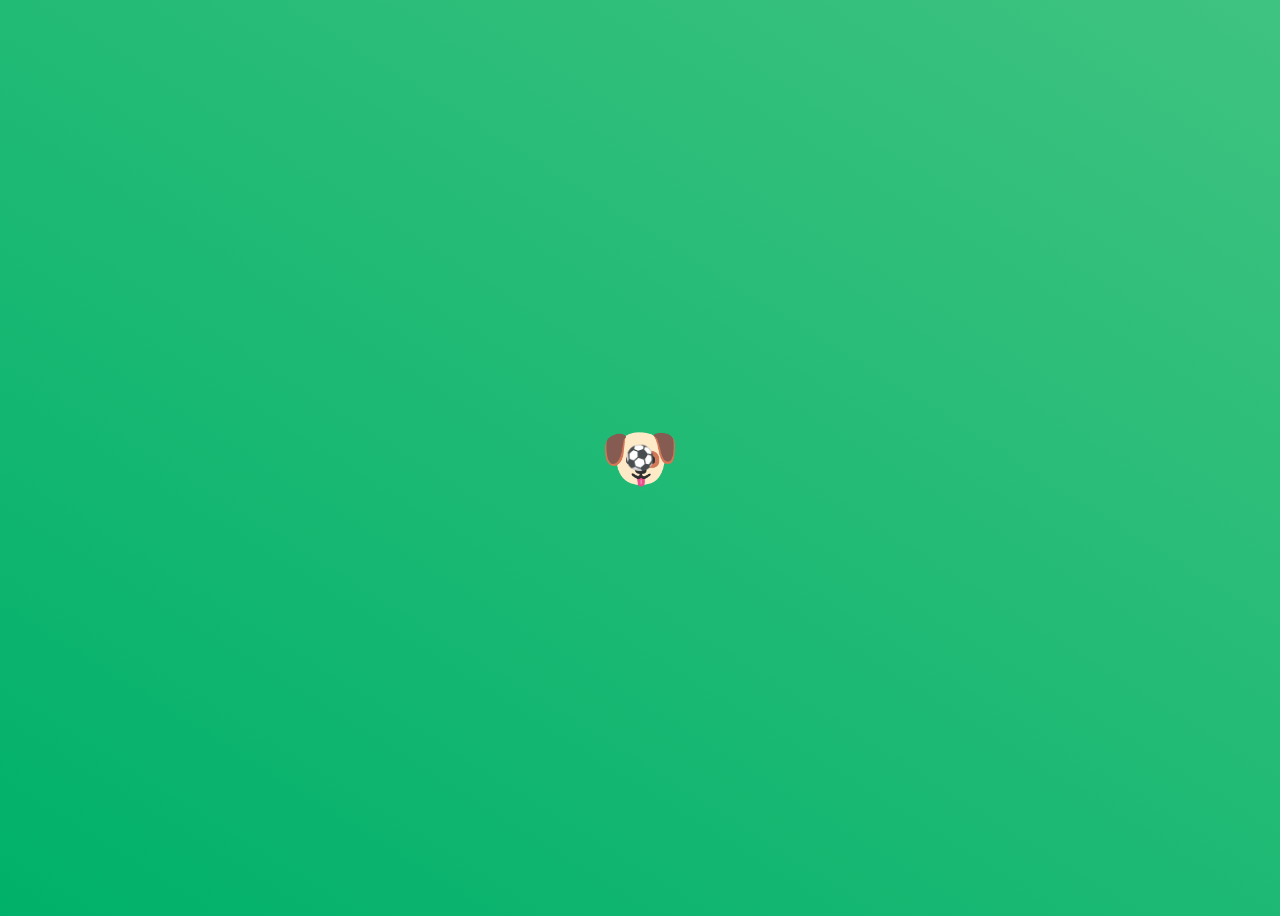
<file: assets/dog.html>
<!DOCTYPE html>
<html>
<head>
	<title>Dog</title>
	<meta name="theme-color" content="#00cc00">
	<link rel="shortcut icon" href="css\images\red.ico">
</head>
<style>
	html, body {
	 background: linear-gradient(32deg, #00b16a, #3fc380);
	 min-height: 100vh;
	 display: flex;
	 align-items: center;
	 justify-content: center;
	 cursor: none;
}
 .dog, .ball {
	 position: absolute;
	 transform: translate(calc(var(--x) * 1px), calc(var(--y) * 1px));
}
 .dog {
	 font-size: 4rem;
	 transition: transform 0.5s 0.5s cubic-bezier(0.69, 1.46, 1, 1.26);
}
 .dog__emoji {
	 animation: excite 0.05s infinite alternate;
}
 .ball {
	 font-size: 1.5rem;
	 transition: transform 0s;
}
 @-moz-keyframes excite {
	 0% {
		 transform: translateY(5%);
	}
	 100% {
		 transform: translateY(-5%);
	}
}
 @-webkit-keyframes excite {
	 0% {
		 transform: translateY(5%);
	}
	 100% {
		 transform: translateY(-5%);
	}
}
 @-o-keyframes excite {
	 0% {
		 transform: translateY(5%);
	}
	 100% {
		 transform: translateY(-5%);
	}
}
 @keyframes excite {
	 0% {
		 transform: translateY(5%);
	}
	 100% {
		 transform: translateY(-5%);
	}
}
 
</style>
<body>
<div class="dog">
    <div class="dog__emoji">🐶</div>
</div>
<div class="ball">⚽️</div>
</body>
<script>
	var ROOT =document.documentElement;
	var update= function update(e){
		ROOT.style.setProperty('--x',e.x - innerWidth / 2);
		ROOT.style.setProperty('--y',e.y - innerHeight / 2);
	};
	window.addEventListener('mousemove',update);
</script>
</html>
</file>
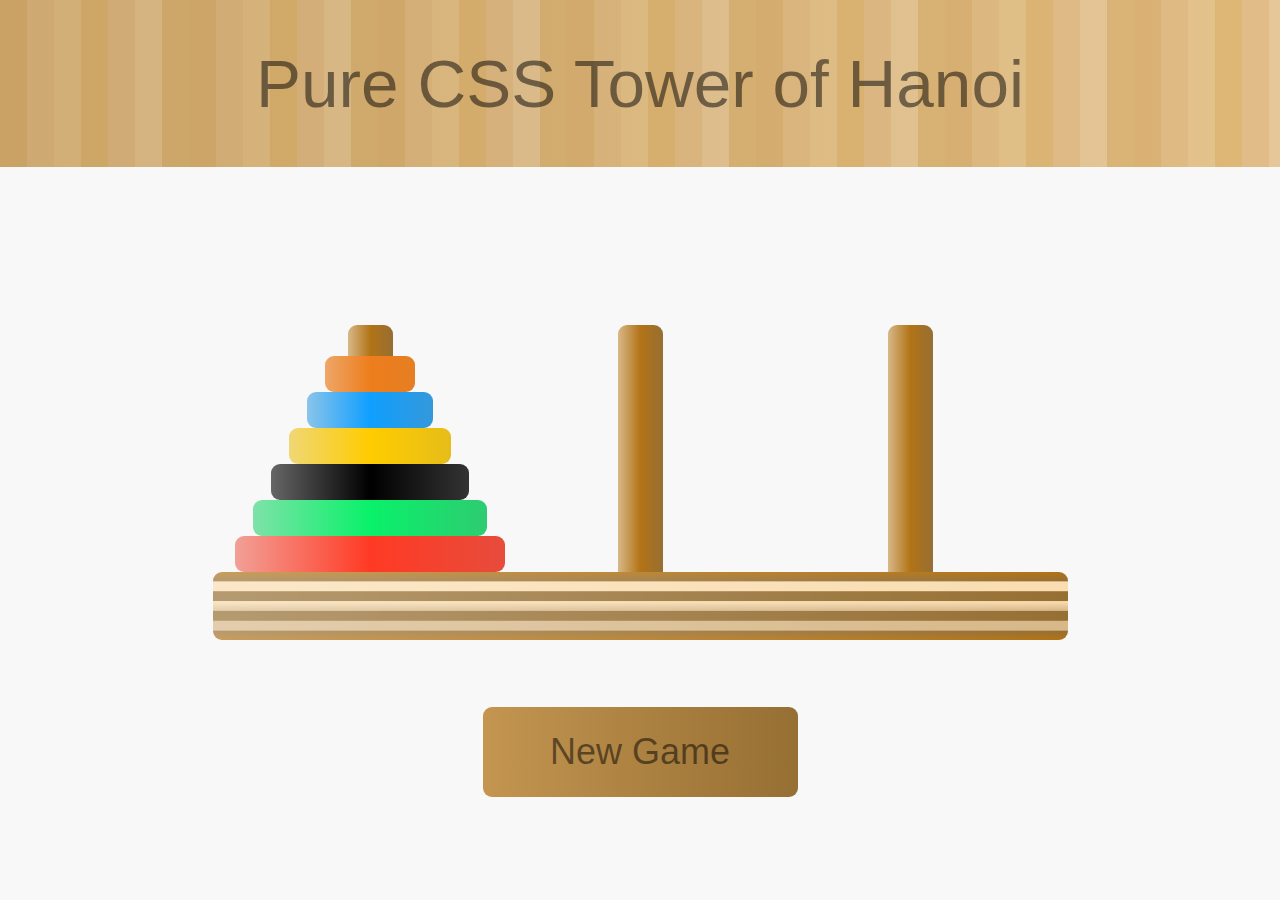
<file: assets/Thap.html>
<!DOCTYPE html>
<html>
<head>
	<title>Tháp HN</title>
    <meta name="theme-color" content="#ff9933">
    <link rel="shortcut icon" href="css\images\red.ico">
</head>
<style type="text/css">
	/* Controls/Logic */
label,
input {
    position: absolute;
    top: -10vmin;
    margin: 0;
    border: 0;
    padding: 0;
    width: 30vmin;
    height: 52.5vmin;
    cursor: pointer;
    opacity: 0;
    pointer-events: none;
    -webkit-tap-highlight-color: transparent;
}
input:nth-child(6n + 2),
input:checked + input + input + label {
    left: 0;
}
input:nth-child(6n + 3),
input:checked + input + label {
    left: 30vmin;
}
input:nth-child(6n + 4),
input:checked + label {
    left: 60vmin;
}

label,
input:hover,
input[readonly]:focus + input,
input[readonly]:focus + input + input,
input[readonly]:focus + input + input + input {
    pointer-events: initial;
}
input[readonly],
input:nth-child(6n + 2):checked ~ input:nth-child(6n + 2),
input:nth-child(6n + 3):checked ~ input:nth-child(6n + 3),
input:nth-child(6n + 4):checked ~ input:nth-child(6n + 4) {
    pointer-events: none;
}

#one ~ input,
#one ~ label {
    z-index: 6;
}
#two ~ input,
#two ~ label {
    z-index: 5;
}
#three ~ input,
#three ~ label {
    z-index: 4;
}
#four ~ input,
#four ~ label {
    z-index: 3;
}
#five ~ input,
#five ~ label {
    z-index: 2;
}
#six ~ input,
#six ~ label {
    z-index: 1;
}

input#zero {
    z-index: 7;
}
input#zero:focus {
    pointer-events: none;
}
input[readonly]:focus + input:checked ~ #zero {
    left: 0;
    pointer-events: initial;
}
input[readonly]:focus + input + input:checked ~ #zero {
    left: 30vmin;
    pointer-events: initial;
}
input[readonly]:focus + input + input + input:checked ~ #zero {
    left: 60vmin;
    pointer-events: initial;
}

/* Discs */
.discs {
    position: relative;
    display: flex;
    flex-flow: column wrap;
    justify-content: flex-end;
    margin: 10vmin auto 0;
    width: 90vmin;
    height: 35vmin;
}

.disc {
    z-index: 1;
    border-radius: 1vmin;
    height: 4vmin;
    pointer-events: none;
    transition: order 0.3s step-end;
}
input:checked + input + input + label + .disc {
    order: 3;
}
input:checked + input + label + .disc {
    order: 6;
}
input:checked + label + .disc {
    order: 9;
}

input:focus + input:checked + input + input + label + .disc {
    order: 1;
    transition: order 0s;
    animation: float 3s ease-in-out infinite alternate;
}
input:focus + input + input:checked + input + label + .disc {
    order: 4;
    transition: order 0s;
    animation: float 3s ease-in-out infinite alternate;
}
input:focus + input + input + input:checked + label + .disc {
    order: 7;
    transition: order 0s;
    animation: float 3s ease-in-out infinite alternate;
}
@keyframes float {
    50% {
        transform: translateY(-1vmin);
    }
}

input:focus + input:hover + input + input + label + .disc,
input + input:active + input + input + label + .disc {
    order: 1;
}
input:focus + input + input:hover + input + label + .disc,
input + input + input:active + input + label + .disc {
    order: 4;
}
input:focus + input + input + input:hover + label + .disc,
input + input + input + input:active + label + .disc {
    order: 7;
}

.one {
    margin: 0 10vmin;
    width: 10vmin;
    background: linear-gradient(to right, #eea668, #ed7e1d, #e67e22);
}
.two {
    margin: 0 8vmin;
    width: 14vmin;
    background: linear-gradient(to right, #8ac4ea, #0f9fff, #3498db);
}
.three {
    margin: 0 6vmin;
    width: 18vmin;
    background: linear-gradient(to right, #f0d775, #fc0, #e6bd19);
}
.four {
    margin: 0 4vmin;
    width: 22vmin;
    background: linear-gradient(to right, #666, #000, #333);
}
.five {
    margin: 0 2vmin;
    width: 26vmin;
    background: linear-gradient(to right, #7ee2a8, #09f16a, #2ecc71);
}
.six {
    width: 30vmin;
    background: linear-gradient(to right, #f2a097, #ff3a24, #e74c3c);
}

/* Spacers/Separators */
.spacer {
    width: 30vmin;
    height: 1px;
    flex-grow: 0;
    pointer-events: none;
    transition: flex 0.3s;
}
.separator {
    width: 0;
    height: 100%;
}
.a {
    order: 2;
}
.ab {
    order: 3;
}
.b {
    order: 5;
}
.bc {
    order: 6;
}
.c {
    order: 8;
}

input[readonly]:focus + input:hover ~ .a,
input[readonly]:focus + input + input:hover ~ .b,
input[readonly]:focus + input + input + input:hover ~ .c {
    transition: flex 0s;
    flex-grow: 1;
}
input[readonly]:focus + input:checked ~ .a,
input[readonly]:focus + input + input:checked ~ .b,
input[readonly]:focus + input + input + input:checked ~ .c {
    flex-grow: 1;
}

/* Winning */
.win {
    z-index: 7;
    position: absolute;
    left: 0;
    right: 0;
    top: -10vmin;
    bottom: -7.5vmin;
    color: #966f33;
    font-family: Arial, sans-serif;
    font-size: 6vmin;
    line-height: 17.5vmin;
    opacity: 0;
    pointer-events: none;
    transition: opacity 0.3s;
}
input:nth-child(6n + 4):checked ~ input:nth-child(6n + 4):checked ~ input:nth-child(6n + 4):checked ~ input:nth-child(6n + 4):checked ~ input:nth-child(6n + 4):checked ~ input:nth-child(6n + 4):checked ~ .win {
    opacity: 1;
    pointer-events: initial;
}

/* Everything Else */
body {
    margin: 0;
    background-color: #f8f8f8;
}

h1 {
    margin: 0;
    padding: 5vmin;
    color: rgba(0, 0, 0, 0.5);
    font-family: Arial, sans-serif;
    font-size: 7.5vmin;
    font-weight: lighter;
    text-align: center;
    background: linear-gradient(to right, rgba(150, 111, 51, 0.4), rgba(150, 111, 51, 0.2)),
    repeating-linear-gradient(to right, #eec487, #eec487 3vmin, #f3cf9a 3vmin, #f3cf9a 6vmin, #f8d8a2 6vmin, #f8d8a2 9vmin, #f1ca88 9vmin, #f1ca88 12vmin, #f4d09e 12vmin, #f4d09e 15vmin, #faddb0 15vmin, #faddb0 18vmin, #eec88a 18vmin, #eec88a 21vmin);
}

form {
    text-align: center;
}

.tower {
    position: absolute;
    top: 7.5vmin;
    border-radius: 1vmin;
    width: 5vmin;
    height: 30vmin;
    background: linear-gradient(to right, #d7b889, #b27315, #966f33);
}
.a {
    left: 12.5vmin;
}
.b {
    left: 42.5vmin;
}
.c {
    left: 72.5vmin;
}

.bottom {
    position: relative;
    display: block;
    margin: 0 auto;
    border-radius: 1vmin;
    width: 95vmin;
    height: 7.5vmin;
    background: linear-gradient(to right, rgba(255, 255, 255, 0.3), transparent),
    linear-gradient(#b27315, #966f33 13%, #faddb0 14.5%, #faddb0 27.5%, #966f33 29%, #966f33 42%, #faddb0 43.5%, #d7b889 56.5%, #966f33 58%, #966f33 71%, #d7b889 72.5%, #d7b889 85.5%, #966f33 87%, #b27315);
}

button {
    margin: 7.5vmin auto;
    border: none;
    border-radius: 1vmin;
    width: 35vmin;
    height: 10vmin;
    font-size: 4vmin;
    color: rgba(0, 0, 0, 0.5);
    background: linear-gradient(to right, #c39550, #966f33);
    outline: none;
    cursor: pointer;
    transition: background 0.3s;
}
button:hover {
    background: linear-gradient(to right, #caa163, #a77b39);
}
button:active {
    background: linear-gradient(to right, #cf9844, #9e6f29);
}
</style>
<body>
<h1>Pure CSS Tower of Hanoi</h1>
<form>
    <div class="discs">
        <input id="one" type="text" tabindex="-1" readonly>
        <input name="one" type="radio" tabindex="-1" checked>
        <input name="one" type="radio" tabindex="-1">
        <input name="one" type="radio" tabindex="-1">
        <label for="one"></label>
        <div class="disc one"></div>

        <input id="two" type="text" tabindex="-1" readonly>
        <input name="two" type="radio" tabindex="-1" checked>
        <input name="two" type="radio" tabindex="-1">
        <input name="two" type="radio" tabindex="-1">
        <label for="two"></label>
        <div class="disc two"></div>

        <input id="three" type="text" tabindex="-1" readonly>
        <input name="three" type="radio" tabindex="-1" checked>
        <input name="three" type="radio" tabindex="-1">
        <input name="three" type="radio" tabindex="-1">
        <label for="three"></label>
        <div class="disc three"></div>

        <input id="four" type="text" tabindex="-1" readonly>
        <input name="four" type="radio" tabindex="-1" checked>
        <input name="four" type="radio" tabindex="-1">
        <input name="four" type="radio" tabindex="-1">
        <label for="four"></label>
        <div class="disc four"></div>

        <input id="five" type="text" tabindex="-1" readonly>
        <input name="five" type="radio" tabindex="-1" checked>
        <input name="five" type="radio" tabindex="-1">
        <input name="five" type="radio" tabindex="-1">
        <label for="five"></label>
        <div class="disc five"></div>

        <input id="six" type="text" tabindex="-1" readonly>
        <input name="six" type="radio" tabindex="-1" checked>
        <input name="six" type="radio" tabindex="-1">
        <input name="six" type="radio" tabindex="-1">
        <label for="six"></label>
        <div class="disc six"></div>

        <input id="zero" type="text" tabindex="-1" readonly>

        <div class="spacer a"></div>
        <div class="separator ab"></div>
        <div class="spacer b"></div>
        <div class="separator bc"></div>
        <div class="spacer c"></div>

        <div class="tower a"></div>
        <div class="tower b"></div>
        <div class="tower c"></div>

        <div class="win">You win! :)</div>
    </div>
    <div class="bottom"></div>
    <button type="reset">New Game</button>
</form>
</body>
</html>
</file>
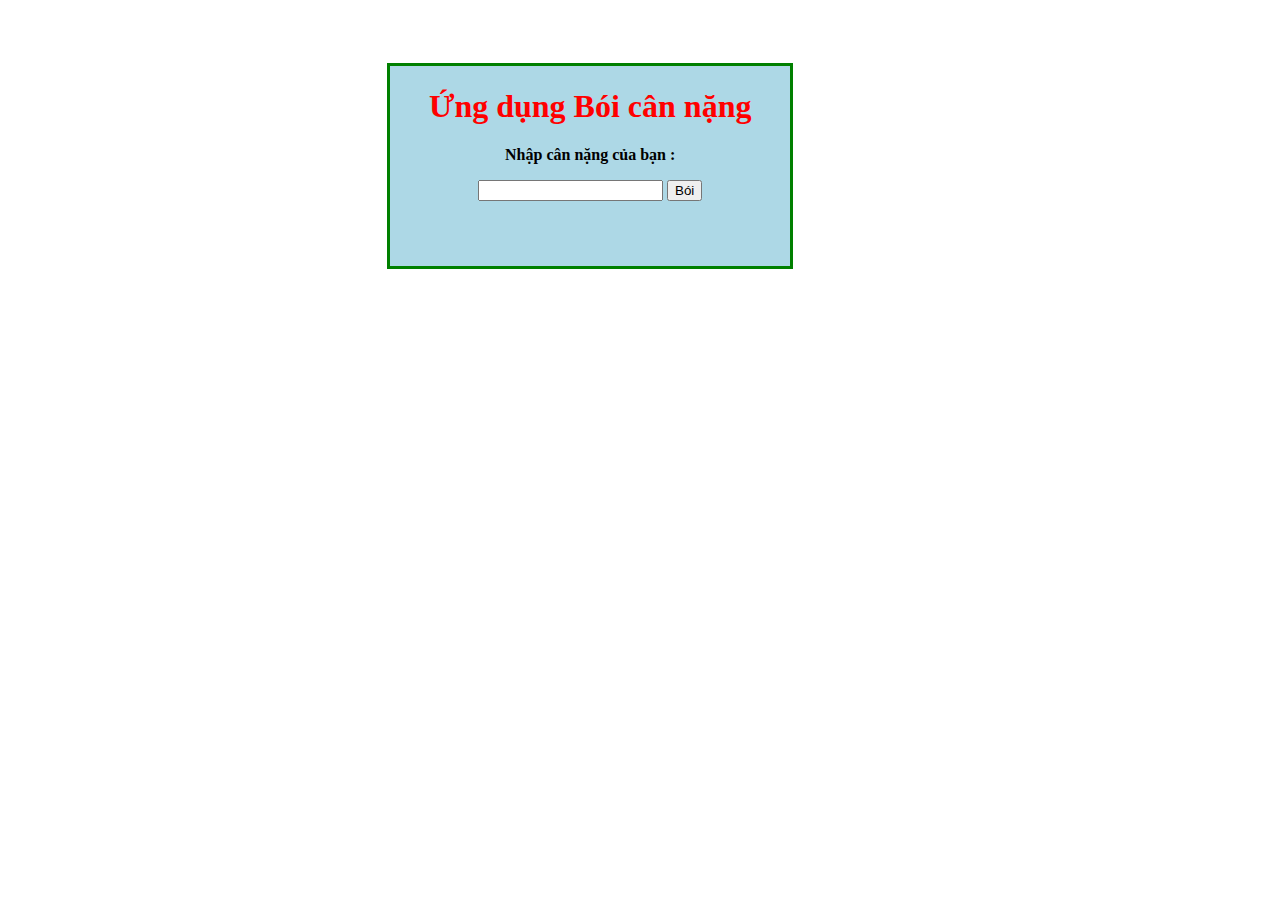
<file: CoVua/boi.html>
<html>
<head>
	<meta charset="UTF-8" />
    <title></title>
    
</head>
<style>
	.big{
		margin-left: 30%;
		margin-top: 5%;
		width: 400px;
		height: 200px;
		background-color: lightblue;
		border: 3px solid green;
	}
	h1{
		color: red;
		text-align: center;
	}
	.a{
		text-align: center;
	}
</style>

<script >
	function Abc(){
		var x;
		var text;
		var x = document.forms["myForm"]["txtName"].value;
		if(x == ""){
			alert("Bạn chưa nhập cái dell gì cả !");
			return false;
		}else{
		x = document.getElementById("abc").value;
		
			text = alert("Cân nặng của bạn là : " + x + " kg  ^^") ;
		}
	}
</script>

<body>
	<div class="big">
		    <h1>Ứng dụng Bói cân nặng</h1>

			<div class="a"> 
				<form name="myForm" action="#" onsubmit="return Abc()" method="post">
				<p> <b>Nhập cân nặng của bạn : </b></p>
				<input type="text" id ="abc" name="txtName">
				<button type="button" onclick="Abc()">Bói</button>
			</form>
			</div>
	</div>
	
    
    <!-- https://www.google.com/maps/@20.9811472,105.9523738,15z -->
</body>

</html>
</file>
<file: assets/css/ie8.css>
/*
	Aerial by HTML5 UP
	html5up.net | @ajlkn
	Free for personal and commercial use under the CCA 3.0 license (html5up.net/license)
*/

/* Header */

	#header nav a {
		position: relative;
		border: solid 1px #fff;
		border-radius: 100%;
		-ms-behavior: url("assets/js/ie/PIE.htc");
		text-decoration: none;
	}

		#header nav a:before {
			border: 0;
		}

/* Footer */

	#footer {
		background-image: url("images/ie/footer.png");
		background-position: bottom left;
		background-repeat: repeat-x;
	}
</file>
<file: assets/css/ie9.css>
/*
	Aerial by HTML5 UP
	html5up.net | @ajlkn
	Free for personal and commercial use under the CCA 3.0 license (html5up.net/license)
*/

/* Wrapper */

	#wrapper {
		opacity: 1;
	}

/* Overlay */

	#overlay {
		opacity: 1;
	}

/* Header */

	#header {
		opacity: 1;
	}

		#header nav li {
			opacity: 1;
		}

/* Footer */

	#footer {
		background-image: url("images/ie/footer.svg");
	}
</file>
<file: assets/css/main.css>
@import url("https://fonts.googleapis.com/css?family=Source+Sans+Pro:300,900");
@import url("font-awesome.min.css");

/*
	Aerial by HTML5 UP
	html5up.net | @ajlkn
	Free for personal and commercial use under the CCA 3.0 license (html5up.net/license)
*/

/* Reset */

	html, body, div, span, applet, object, iframe, h1, h2, h3, h4, h5, h6, p, blockquote, pre, a, abbr, acronym, address, big, cite, code, del, dfn, em, img, ins, kbd, q, s, samp, small, strike, strong, sub, sup, tt, var, b, u, i, center, dl, dt, dd, ol, ul, li, fieldset, form, label, legend, table, caption, tbody, tfoot, thead, tr, th, td, article, aside, canvas, details, embed, figure, figcaption, footer, header, hgroup, menu, nav, output, ruby, section, summary, time, mark, audio, video {
		margin: 0;
		padding: 0;
		border: 0;
		font-size: 100%;
		font: inherit;
		vertical-align: baseline;
		text-decoration: none;
	}

	article, aside, details, figcaption, figure, footer, header, hgroup, menu, nav, section {
		display: block;
	}

	body {
		line-height: 1;
	}

	ol, ul {
		list-style: none;
	}

	blockquote, q {
		quotes: none;
	}

	blockquote:before, blockquote:after, q:before, q:after {
		content: '';
		content: none;
	}

	table {
		border-collapse: collapse;
		border-spacing: 0;
	}

	body {
		-webkit-text-size-adjust: none;
	}

/* Box Model */

	*, *:before, *:after {
		-moz-box-sizing: border-box;
		-webkit-box-sizing: border-box;
		box-sizing: border-box;
	}

/* Basic */

	body, input, select, textarea {
		color: #fff;
		font-family: 'Source Sans Pro', sans-serif;
		font-size: 15pt;
		font-weight: 300 !important;
		letter-spacing: -0.025em;
		line-height: 1.75em;
	}

	body {
		background: #fff;
		overflow: hidden;
	}

		body.loading * {
			-moz-animation: none !important;
			-webkit-animation: none !important;
			-ms-animation: none !important;
			animation: none !important;
		}

	a {
		-moz-transition: border-color 0.2s ease-in-out;
		-webkit-transition: border-color 0.2s ease-in-out;
		-ms-transition: border-color 0.2s ease-in-out;
		transition: border-color 0.2s ease-in-out;
		border-bottom: dotted 1px;
		color: inherit;
		outline: 0;
		text-decoration: none;
	}

		a:hover {
			border-color: transparent;
		}

/* Icon */

	.icon {
		text-decoration: none;
		position: relative;
	}

		.icon:before {
			-moz-osx-font-smoothing: grayscale;
			-webkit-font-smoothing: antialiased;
			font-family: FontAwesome;
			font-style: normal;
			font-weight: normal;
			text-transform: none !important;
		}

		.icon > .label {
			display: none;
		}

/* Wrapper */

	@-moz-keyframes wrapper {
		0% {
			opacity: 0;
		}

		100% {
			opacity: 1;
		}
	}

	@-webkit-keyframes wrapper {
		0% {
			opacity: 0;
		}

		100% {
			opacity: 1;
		}
	}

	@-ms-keyframes wrapper {
		0% {
			opacity: 0;
		}

		100% {
			opacity: 1;
		}
	}

	@keyframes wrapper {
		0% {
			opacity: 0;
		}

		100% {
			opacity: 1;
		}
	}

	#wrapper {
		-moz-animation: wrapper 3s forwards;
		-webkit-animation: wrapper 3s forwards;
		-ms-animation: wrapper 3s forwards;
		animation: wrapper 3s forwards;
		height: 100%;
		left: 0;
		opacity: 0;
		position: fixed;
		top: 0;
		width: 100%;
	}

/* BG */

	#bg {
		-moz-animation: bg 60s linear infinite;
		-webkit-animation: bg 60s linear infinite;
		-ms-animation: bg 60s linear infinite;
		animation: bg 60s linear infinite;
		-moz-backface-visibility: hidden;
		-webkit-backface-visibility: hidden;
		-ms-backface-visibility: hidden;
		backface-visibility: hidden;
		-moz-transform: translate3d(0,0,0);
		-webkit-transform: translate3d(0,0,0);
		-ms-transform: translate3d(0,0,0);
		transform: translate3d(0,0,0);
	/* Set your background with this */

		background: #348cb2 url("images/bg.jpg") bottom left;
		background-repeat: repeat-x;
		height: 100%;
		left: 0;
		opacity: 1;
		position: fixed;
		top: 0;
	}

	@-moz-keyframes bg {
		0% {
			-moz-transform: translate3d(0,0,0);
			-webkit-transform: translate3d(0,0,0);
			-ms-transform: translate3d(0,0,0);
			transform: translate3d(0,0,0);
		}

		100% {
			-moz-transform: translate3d(-2250px,0,0);
			-webkit-transform: translate3d(-2250px,0,0);
			-ms-transform: translate3d(-2250px,0,0);
			transform: translate3d(-2250px,0,0);
		}
	}

	@-webkit-keyframes bg {
		0% {
			-moz-transform: translate3d(0,0,0);
			-webkit-transform: translate3d(0,0,0);
			-ms-transform: translate3d(0,0,0);
			transform: translate3d(0,0,0);
		}

		100% {
			-moz-transform: translate3d(-2250px,0,0);
			-webkit-transform: translate3d(-2250px,0,0);
			-ms-transform: translate3d(-2250px,0,0);
			transform: translate3d(-2250px,0,0);
		}
	}

	@-ms-keyframes bg {
		0% {
			-moz-transform: translate3d(0,0,0);
			-webkit-transform: translate3d(0,0,0);
			-ms-transform: translate3d(0,0,0);
			transform: translate3d(0,0,0);
		}

		100% {
			-moz-transform: translate3d(-2250px,0,0);
			-webkit-transform: translate3d(-2250px,0,0);
			-ms-transform: translate3d(-2250px,0,0);
			transform: translate3d(-2250px,0,0);
		}
	}

	@keyframes bg {
		0% {
			-moz-transform: translate3d(0,0,0);
			-webkit-transform: translate3d(0,0,0);
			-ms-transform: translate3d(0,0,0);
			transform: translate3d(0,0,0);
		}

		100% {
			-moz-transform: translate3d(-2250px,0,0);
			-webkit-transform: translate3d(-2250px,0,0);
			-ms-transform: translate3d(-2250px,0,0);
			transform: translate3d(-2250px,0,0);
		}
	}

	#bg {
		background-size: 2250px auto;
		width: 6750px;
	}

/* Overlay */

	@-moz-keyframes overlay {
		0% {
			opacity: 0;
		}

		100% {
			opacity: 1;
		}
	}

	@-webkit-keyframes overlay {
		0% {
			opacity: 0;
		}

		100% {
			opacity: 1;
		}
	}

	@-ms-keyframes overlay {
		0% {
			opacity: 0;
		}

		100% {
			opacity: 1;
		}
	}

	@keyframes overlay {
		0% {
			opacity: 0;
		}

		100% {
			opacity: 1;
		}
	}

	#overlay {
		-moz-animation: overlay 1.5s 1.5s forwards;
		-webkit-animation: overlay 1.5s 1.5s forwards;
		-ms-animation: overlay 1.5s 1.5s forwards;
		animation: overlay 1.5s 1.5s forwards;
		background-attachment: fixed, fixed;
		background-image: url("images/overlay-pattern.png"), url("images/overlay.svg");
		background-position: top left, center center;
		background-repeat: repeat, no-repeat;
		background-size: auto, cover;
		height: 100%;
		left: 0;
		opacity: 0;
		position: fixed;
		top: 0;
		width: 100%;
	}

/* Main */

	#main {
		height: 100%;
		left: 0;
		position: fixed;
		text-align: center;
		top: 0;
		width: 100%;
	}

		#main:before {
			content: '';
			display: inline-block;
			height: 100%;
			margin-right: 0;
			vertical-align: middle;
			width: 1px;
		}

/* Header */

	@-moz-keyframes header {
		0% {
			-moz-transform: translate3d(0,1em,0);
			-webkit-transform: translate3d(0,1em,0);
			-ms-transform: translate3d(0,1em,0);
			transform: translate3d(0,1em,0);
			opacity: 0;
		}

		100% {
			-moz-transform: translate3d(0,0,0);
			-webkit-transform: translate3d(0,0,0);
			-ms-transform: translate3d(0,0,0);
			transform: translate3d(0,0,0);
			opacity: 1;
		}
	}

	@-webkit-keyframes header {
		0% {
			-moz-transform: translate3d(0,1em,0);
			-webkit-transform: translate3d(0,1em,0);
			-ms-transform: translate3d(0,1em,0);
			transform: translate3d(0,1em,0);
			opacity: 0;
		}

		100% {
			-moz-transform: translate3d(0,0,0);
			-webkit-transform: translate3d(0,0,0);
			-ms-transform: translate3d(0,0,0);
			transform: translate3d(0,0,0);
			opacity: 1;
		}
	}

	@-ms-keyframes header {
		0% {
			-moz-transform: translate3d(0,1em,0);
			-webkit-transform: translate3d(0,1em,0);
			-ms-transform: translate3d(0,1em,0);
			transform: translate3d(0,1em,0);
			opacity: 0;
		}

		100% {
			-moz-transform: translate3d(0,0,0);
			-webkit-transform: translate3d(0,0,0);
			-ms-transform: translate3d(0,0,0);
			transform: translate3d(0,0,0);
			opacity: 1;
		}
	}

	@keyframes header {
		0% {
			-moz-transform: translate3d(0,1em,0);
			-webkit-transform: translate3d(0,1em,0);
			-ms-transform: translate3d(0,1em,0);
			transform: translate3d(0,1em,0);
			opacity: 0;
		}

		100% {
			-moz-transform: translate3d(0,0,0);
			-webkit-transform: translate3d(0,0,0);
			-ms-transform: translate3d(0,0,0);
			transform: translate3d(0,0,0);
			opacity: 1;
		}
	}

	@-moz-keyframes nav-icons {
		0% {
			-moz-transform: translate3d(0,1em,0);
			-webkit-transform: translate3d(0,1em,0);
			-ms-transform: translate3d(0,1em,0);
			transform: translate3d(0,1em,0);
			opacity: 0;
		}

		100% {
			-moz-transform: translate3d(0,0,0);
			-webkit-transform: translate3d(0,0,0);
			-ms-transform: translate3d(0,0,0);
			transform: translate3d(0,0,0);
			opacity: 1;
		}
	}

	@-webkit-keyframes nav-icons {
		0% {
			-moz-transform: translate3d(0,1em,0);
			-webkit-transform: translate3d(0,1em,0);
			-ms-transform: translate3d(0,1em,0);
			transform: translate3d(0,1em,0);
			opacity: 0;
		}

		100% {
			-moz-transform: translate3d(0,0,0);
			-webkit-transform: translate3d(0,0,0);
			-ms-transform: translate3d(0,0,0);
			transform: translate3d(0,0,0);
			opacity: 1;
		}
	}

	@-ms-keyframes nav-icons {
		0% {
			-moz-transform: translate3d(0,1em,0);
			-webkit-transform: translate3d(0,1em,0);
			-ms-transform: translate3d(0,1em,0);
			transform: translate3d(0,1em,0);
			opacity: 0;
		}

		100% {
			-moz-transform: translate3d(0,0,0);
			-webkit-transform: translate3d(0,0,0);
			-ms-transform: translate3d(0,0,0);
			transform: translate3d(0,0,0);
			opacity: 1;
		}
	}

	@keyframes nav-icons {
		0% {
			-moz-transform: translate3d(0,1em,0);
			-webkit-transform: translate3d(0,1em,0);
			-ms-transform: translate3d(0,1em,0);
			transform: translate3d(0,1em,0);
			opacity: 0;
		}

		100% {
			-moz-transform: translate3d(0,0,0);
			-webkit-transform: translate3d(0,0,0);
			-ms-transform: translate3d(0,0,0);
			transform: translate3d(0,0,0);
			opacity: 1;
		}
	}

	#header {
		-moz-animation: header 1s 2.25s forwards;
		-webkit-animation: header 1s 2.25s forwards;
		-ms-animation: header 1s 2.25s forwards;
		animation: header 1s 2.25s forwards;
		-moz-backface-visibility: hidden;
		-webkit-backface-visibility: hidden;
		-ms-backface-visibility: hidden;
		backface-visibility: hidden;
		-moz-transform: translate3d(0,0,0);
		-webkit-transform: translate3d(0,0,0);
		-ms-transform: translate3d(0,0,0);
		transform: translate3d(0,0,0);
		cursor: default;
		display: inline-block;
		opacity: 0;
		position: relative;
		text-align: center;
		top: -1em;
		vertical-align: middle;
		width: 90%;
	}

		#header h1 {
			font-size: 4.35em;
			font-weight: 900;
			letter-spacing: -0.035em;
			line-height: 1em;
		}

		#header p {
			font-size: 1.25em;
			margin: 0.75em 0 0.25em 0;
			opacity: 0.75;
		}

		#header nav {
			margin: 1.5em 0 0 0;
		}

			#header nav li {
				-moz-animation: nav-icons 0.5s ease-in-out forwards;
				-webkit-animation: nav-icons 0.5s ease-in-out forwards;
				-ms-animation: nav-icons 0.5s ease-in-out forwards;
				animation: nav-icons 0.5s ease-in-out forwards;
				-moz-backface-visibility: hidden;
				-webkit-backface-visibility: hidden;
				-ms-backface-visibility: hidden;
				backface-visibility: hidden;
				-moz-transform: translate3d(0,0,0);
				-webkit-transform: translate3d(0,0,0);
				-ms-transform: translate3d(0,0,0);
				transform: translate3d(0,0,0);
				display: inline-block;
				height: 5.35em;
				line-height: 5.885em;
				opacity: 0;
				position: relative;
				top: 0;
				width: 5.35em;
			}

				#header nav li:nth-child(1) {
					-moz-animation-delay: 2.5s;
					-webkit-animation-delay: 2.5s;
					-ms-animation-delay: 2.5s;
					animation-delay: 2.5s;
				}

				#header nav li:nth-child(2) {
					-moz-animation-delay: 2.75s;
					-webkit-animation-delay: 2.75s;
					-ms-animation-delay: 2.75s;
					animation-delay: 2.75s;
				}

				#header nav li:nth-child(3) {
					-moz-animation-delay: 3s;
					-webkit-animation-delay: 3s;
					-ms-animation-delay: 3s;
					animation-delay: 3s;
				}

				#header nav li:nth-child(4) {
					-moz-animation-delay: 3.25s;
					-webkit-animation-delay: 3.25s;
					-ms-animation-delay: 3.25s;
					animation-delay: 3.25s;
				}

				#header nav li:nth-child(5) {
					-moz-animation-delay: 3.5s;
					-webkit-animation-delay: 3.5s;
					-ms-animation-delay: 3.5s;
					animation-delay: 3.5s;
				}

				#header nav li:nth-child(6) {
					-moz-animation-delay: 3.75s;
					-webkit-animation-delay: 3.75s;
					-ms-animation-delay: 3.75s;
					animation-delay: 3.75s;
				}

				#header nav li:nth-child(7) {
					-moz-animation-delay: 4s;
					-webkit-animation-delay: 4s;
					-ms-animation-delay: 4s;
					animation-delay: 4s;
				}

				#header nav li:nth-child(8) {
					-moz-animation-delay: 4.25s;
					-webkit-animation-delay: 4.25s;
					-ms-animation-delay: 4.25s;
					animation-delay: 4.25s;
				}

				#header nav li:nth-child(9) {
					-moz-animation-delay: 4.5s;
					-webkit-animation-delay: 4.5s;
					-ms-animation-delay: 4.5s;
					animation-delay: 4.5s;
				}

				#header nav li:nth-child(10) {
					-moz-animation-delay: 4.75s;
					-webkit-animation-delay: 4.75s;
					-ms-animation-delay: 4.75s;
					animation-delay: 4.75s;
				}

			#header nav a {
				-webkit-tap-highlight-color: transparent;
				-webkit-touch-callout: none;
				border: 0;
				display: inline-block;
			}

				#header nav a:before {
					-moz-transition: all 0.2s ease-in-out;
					-webkit-transition: all 0.2s ease-in-out;
					-ms-transition: all 0.2s ease-in-out;
					transition: all 0.2s ease-in-out;
					border-radius: 100%;
					border: solid 1px #fff;
					display: block;
					font-size: 1.75em;
					height: 2.5em;
					line-height: 2.5em;
					position: relative;
					text-align: center;
					top: 0;
					width: 2.5em;
				}

				#header nav a:hover {
					font-size: 1.1em;
				}

					#header nav a:hover:before {
						background-color: rgba(255, 255, 255, 0.175);
						color: #fff;
					}

				#header nav a:active {
					font-size: 0.95em;
					background: none;
				}

					#header nav a:active:before {
						background-color: rgba(255, 255, 255, 0.35);
						color: #fff;
					}

				#header nav a span {
					display: none;
				}

/* Footer */

	#footer {
		background-image: -moz-linear-gradient(top, rgba(0,0,0,0), rgba(0,0,0,0.5) 75%);
		background-image: -webkit-linear-gradient(top, rgba(0,0,0,0), rgba(0,0,0,0.5) 75%);
		background-image: -ms-linear-gradient(top, rgba(0,0,0,0), rgba(0,0,0,0.5) 75%);
		background-image: linear-gradient(top, rgba(0,0,0,0), rgba(0,0,0,0.5) 75%);
		bottom: 0;
		cursor: default;
		height: 6em;
		left: 0;
		line-height: 8em;
		position: absolute;
		text-align: center;
		width: 100%;
	}

/* Wide */

	@media screen and (max-width: 1680px) {

		/* Basic */

			body, input, select, textarea {
				font-size: 13pt;
			}

		/* BG */

			@-moz-keyframes bg {
				0% {
					-moz-transform: translate3d(0,0,0);
					-webkit-transform: translate3d(0,0,0);
					-ms-transform: translate3d(0,0,0);
					transform: translate3d(0,0,0);
				}

				100% {
					-moz-transform: translate3d(-1500px,0,0);
					-webkit-transform: translate3d(-1500px,0,0);
					-ms-transform: translate3d(-1500px,0,0);
					transform: translate3d(-1500px,0,0);
				}

	}

		@-webkit-keyframes bg {
			0% {
				-moz-transform: translate3d(0,0,0);
				-webkit-transform: translate3d(0,0,0);
				-ms-transform: translate3d(0,0,0);
				transform: translate3d(0,0,0);
			}

			100% {
				-moz-transform: translate3d(-1500px,0,0);
				-webkit-transform: translate3d(-1500px,0,0);
				-ms-transform: translate3d(-1500px,0,0);
				transform: translate3d(-1500px,0,0);
			}
			}

		@-ms-keyframes bg {
			0% {
				-moz-transform: translate3d(0,0,0);
				-webkit-transform: translate3d(0,0,0);
				-ms-transform: translate3d(0,0,0);
				transform: translate3d(0,0,0);
			}

			100% {
				-moz-transform: translate3d(-1500px,0,0);
				-webkit-transform: translate3d(-1500px,0,0);
				-ms-transform: translate3d(-1500px,0,0);
				transform: translate3d(-1500px,0,0);
			}
		}

		@keyframes bg {
			0% {
				-moz-transform: translate3d(0,0,0);
				-webkit-transform: translate3d(0,0,0);
				-ms-transform: translate3d(0,0,0);
				transform: translate3d(0,0,0);
			}

			100% {
				-moz-transform: translate3d(-1500px,0,0);
				-webkit-transform: translate3d(-1500px,0,0);
				-ms-transform: translate3d(-1500px,0,0);
				transform: translate3d(-1500px,0,0);
			}
		}

		#bg {
			background-size: 1500px auto;
			width: 4500px;
		} }

/* Normal */

	@media screen and (max-width: 1280px) {

		/* Basic */

			body, input, select, textarea {
				font-size: 12pt;
			}

		/* BG */

			@-moz-keyframes bg {
				0% {
					-moz-transform: translate3d(0,0,0);
					-webkit-transform: translate3d(0,0,0);
					-ms-transform: translate3d(0,0,0);
					transform: translate3d(0,0,0);
				}

				100% {
					-moz-transform: translate3d(-750px,0,0);
					-webkit-transform: translate3d(-750px,0,0);
					-ms-transform: translate3d(-750px,0,0);
					transform: translate3d(-750px,0,0);
				}

	}

		@-webkit-keyframes bg {
			0% {
				-moz-transform: translate3d(0,0,0);
				-webkit-transform: translate3d(0,0,0);
				-ms-transform: translate3d(0,0,0);
				transform: translate3d(0,0,0);
			}

			100% {
				-moz-transform: translate3d(-750px,0,0);
				-webkit-transform: translate3d(-750px,0,0);
				-ms-transform: translate3d(-750px,0,0);
				transform: translate3d(-750px,0,0);
			}
			}

		@-ms-keyframes bg {
			0% {
				-moz-transform: translate3d(0,0,0);
				-webkit-transform: translate3d(0,0,0);
				-ms-transform: translate3d(0,0,0);
				transform: translate3d(0,0,0);
			}

			100% {
				-moz-transform: translate3d(-750px,0,0);
				-webkit-transform: translate3d(-750px,0,0);
				-ms-transform: translate3d(-750px,0,0);
				transform: translate3d(-750px,0,0);
			}
		}

		@keyframes bg {
			0% {
				-moz-transform: translate3d(0,0,0);
				-webkit-transform: translate3d(0,0,0);
				-ms-transform: translate3d(0,0,0);
				transform: translate3d(0,0,0);
			}

			100% {
				-moz-transform: translate3d(-750px,0,0);
				-webkit-transform: translate3d(-750px,0,0);
				-ms-transform: translate3d(-750px,0,0);
				transform: translate3d(-750px,0,0);
			}
		}

		#bg {
			background-size: 750px auto;
			width: 2250px;
		} }

/* Mobile */

	@media screen and (max-width: 736px) {

		/* Basic */

			body {
				min-width: 320px;
			}

			body, input, select, textarea {
				font-size: 11pt;
			}

		/* BG */

			@-moz-keyframes bg {
				0% {
					-moz-transform: translate3d(0,0,0);
					-webkit-transform: translate3d(0,0,0);
					-ms-transform: translate3d(0,0,0);
					transform: translate3d(0,0,0);
				}

				100% {
					-moz-transform: translate3d(-300px,0,0);
					-webkit-transform: translate3d(-300px,0,0);
					-ms-transform: translate3d(-300px,0,0);
					transform: translate3d(-300px,0,0);
				}

	}

		@-webkit-keyframes bg {
			0% {
				-moz-transform: translate3d(0,0,0);
				-webkit-transform: translate3d(0,0,0);
				-ms-transform: translate3d(0,0,0);
				transform: translate3d(0,0,0);
			}

			100% {
				-moz-transform: translate3d(-300px,0,0);
				-webkit-transform: translate3d(-300px,0,0);
				-ms-transform: translate3d(-300px,0,0);
				transform: translate3d(-300px,0,0);
			}
			}

		@-ms-keyframes bg {
			0% {
				-moz-transform: translate3d(0,0,0);
				-webkit-transform: translate3d(0,0,0);
				-ms-transform: translate3d(0,0,0);
				transform: translate3d(0,0,0);
			}

			100% {
				-moz-transform: translate3d(-300px,0,0);
				-webkit-transform: translate3d(-300px,0,0);
				-ms-transform: translate3d(-300px,0,0);
				transform: translate3d(-300px,0,0);
			}
		}

		@keyframes bg {
			0% {
				-moz-transform: translate3d(0,0,0);
				-webkit-transform: translate3d(0,0,0);
				-ms-transform: translate3d(0,0,0);
				transform: translate3d(0,0,0);
			}

			100% {
				-moz-transform: translate3d(-300px,0,0);
				-webkit-transform: translate3d(-300px,0,0);
				-ms-transform: translate3d(-300px,0,0);
				transform: translate3d(-300px,0,0);
			}
		}

		#bg {
			background-size: 300px auto;
			width: 900px;
		}

	/* Header */

		#header h1 {
			font-size: 2.5em;
		}

		#header p {
			font-size: 1em;
		}

		#header nav {
			font-size: 1em;
		}

			#header nav a:hover {
				font-size: 1em;
			}

			#header nav a:active {
				font-size: 1em;
			} }

/* Mobile (Portrait) */

	@media screen and (max-width: 480px) {

		/* BG */

			@-moz-keyframes bg {
				0% {
					-moz-transform: translate3d(0,0,0);
					-webkit-transform: translate3d(0,0,0);
					-ms-transform: translate3d(0,0,0);
					transform: translate3d(0,0,0);
				}

				100% {
					-moz-transform: translate3d(-412.5px,0,0);
					-webkit-transform: translate3d(-412.5px,0,0);
					-ms-transform: translate3d(-412.5px,0,0);
					transform: translate3d(-412.5px,0,0);
				}

	}

		@-webkit-keyframes bg {
			0% {
				-moz-transform: translate3d(0,0,0);
				-webkit-transform: translate3d(0,0,0);
				-ms-transform: translate3d(0,0,0);
				transform: translate3d(0,0,0);
			}

			100% {
				-moz-transform: translate3d(-412.5px,0,0);
				-webkit-transform: translate3d(-412.5px,0,0);
				-ms-transform: translate3d(-412.5px,0,0);
				transform: translate3d(-412.5px,0,0);
			}
			}

		@-ms-keyframes bg {
			0% {
				-moz-transform: translate3d(0,0,0);
				-webkit-transform: translate3d(0,0,0);
				-ms-transform: translate3d(0,0,0);
				transform: translate3d(0,0,0);
			}

			100% {
				-moz-transform: translate3d(-412.5px,0,0);
				-webkit-transform: translate3d(-412.5px,0,0);
				-ms-transform: translate3d(-412.5px,0,0);
				transform: translate3d(-412.5px,0,0);
			}
		}

		@keyframes bg {
			0% {
				-moz-transform: translate3d(0,0,0);
				-webkit-transform: translate3d(0,0,0);
				-ms-transform: translate3d(0,0,0);
				transform: translate3d(0,0,0);
			}

			100% {
				-moz-transform: translate3d(-412.5px,0,0);
				-webkit-transform: translate3d(-412.5px,0,0);
				-ms-transform: translate3d(-412.5px,0,0);
				transform: translate3d(-412.5px,0,0);
			}
		}

		#bg {
			background-size: 412.5px auto;
			width: 1237.5px;
		}

	/* Header */

		#header nav {
			padding: 0 1em;
		} }
</file>
